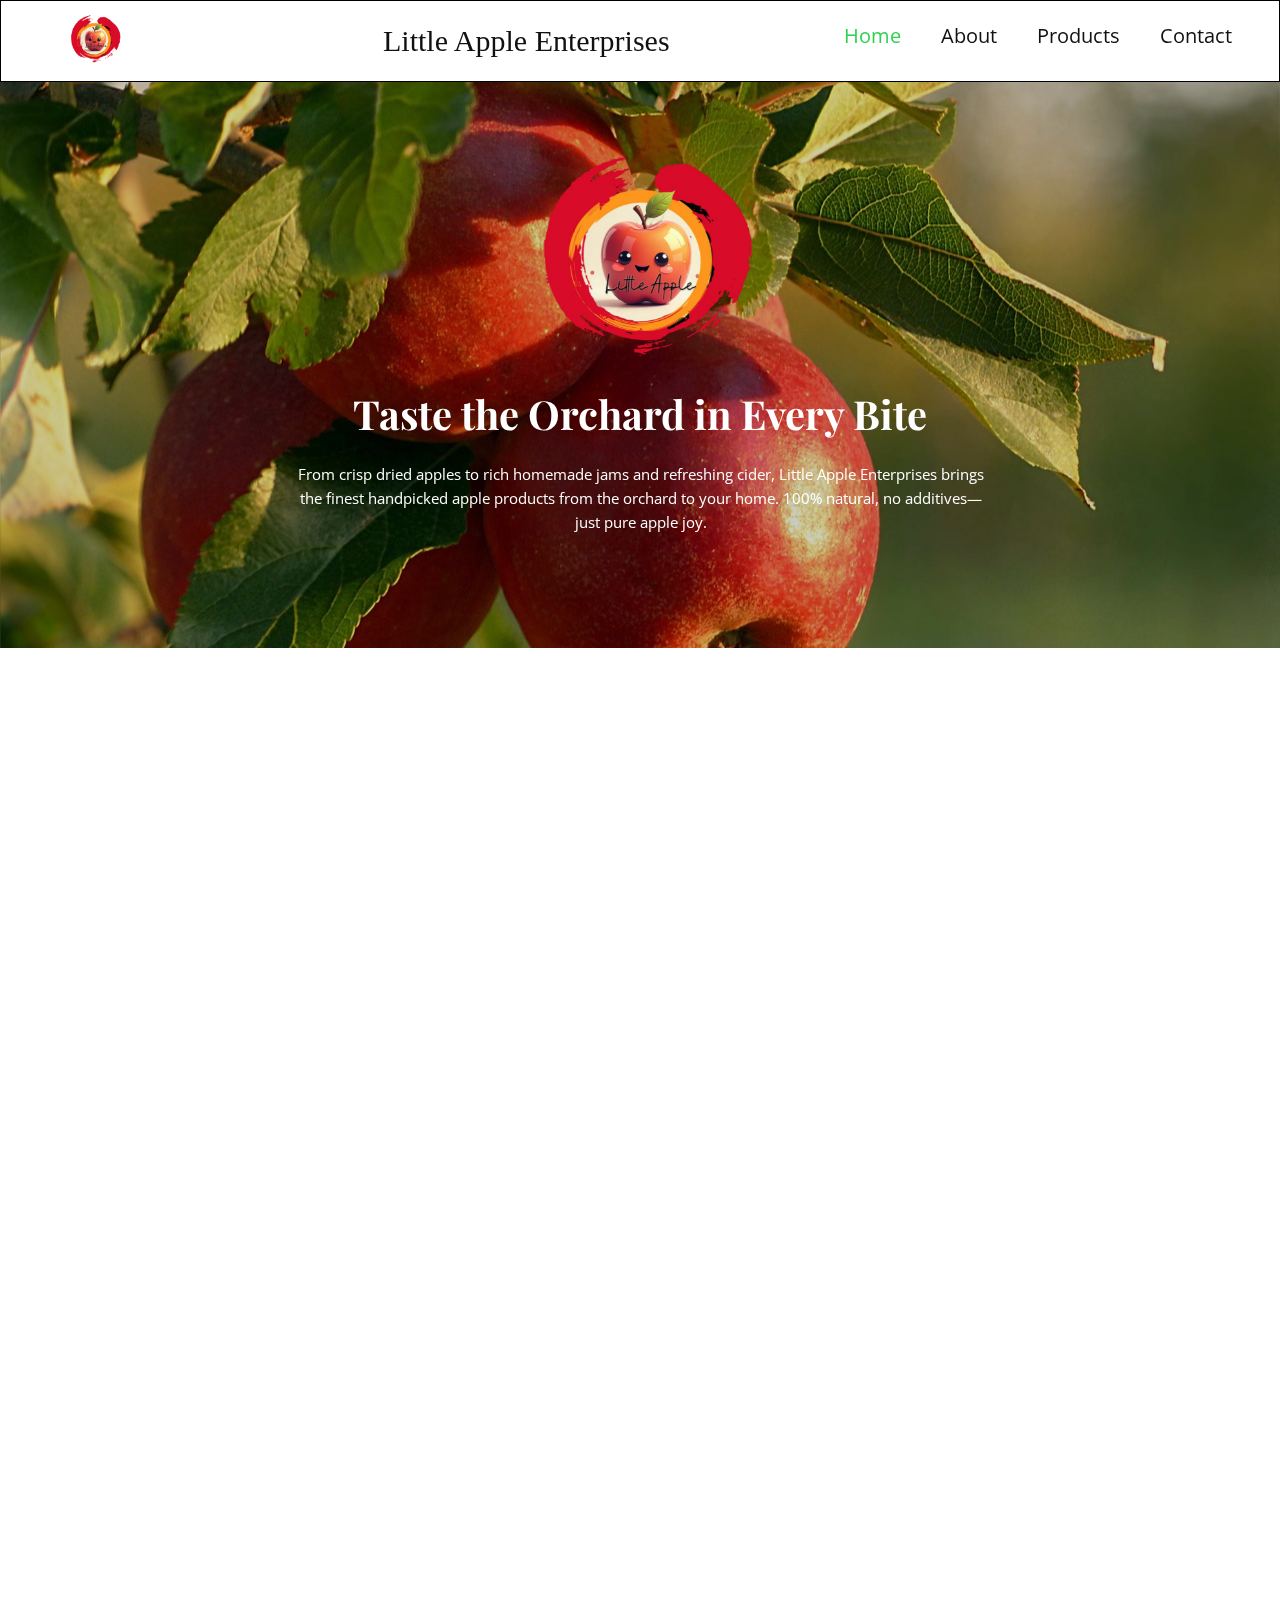
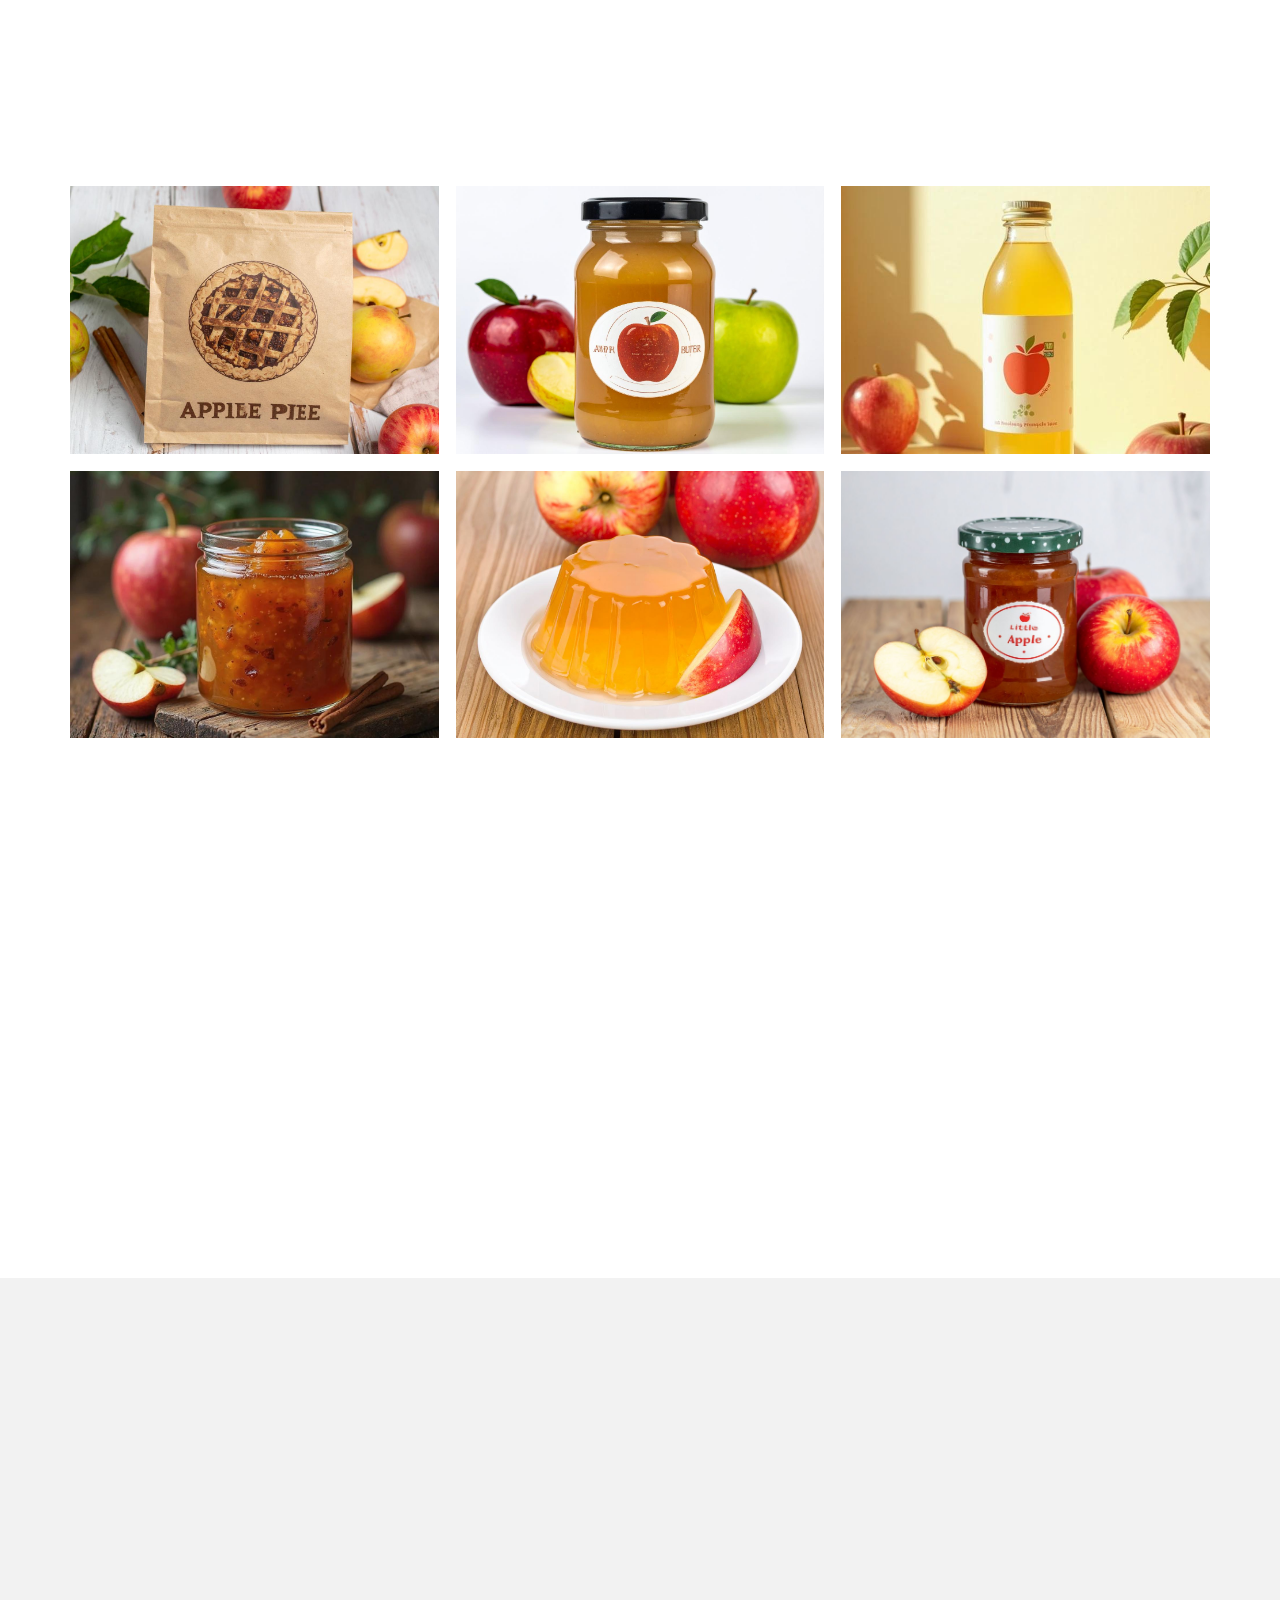
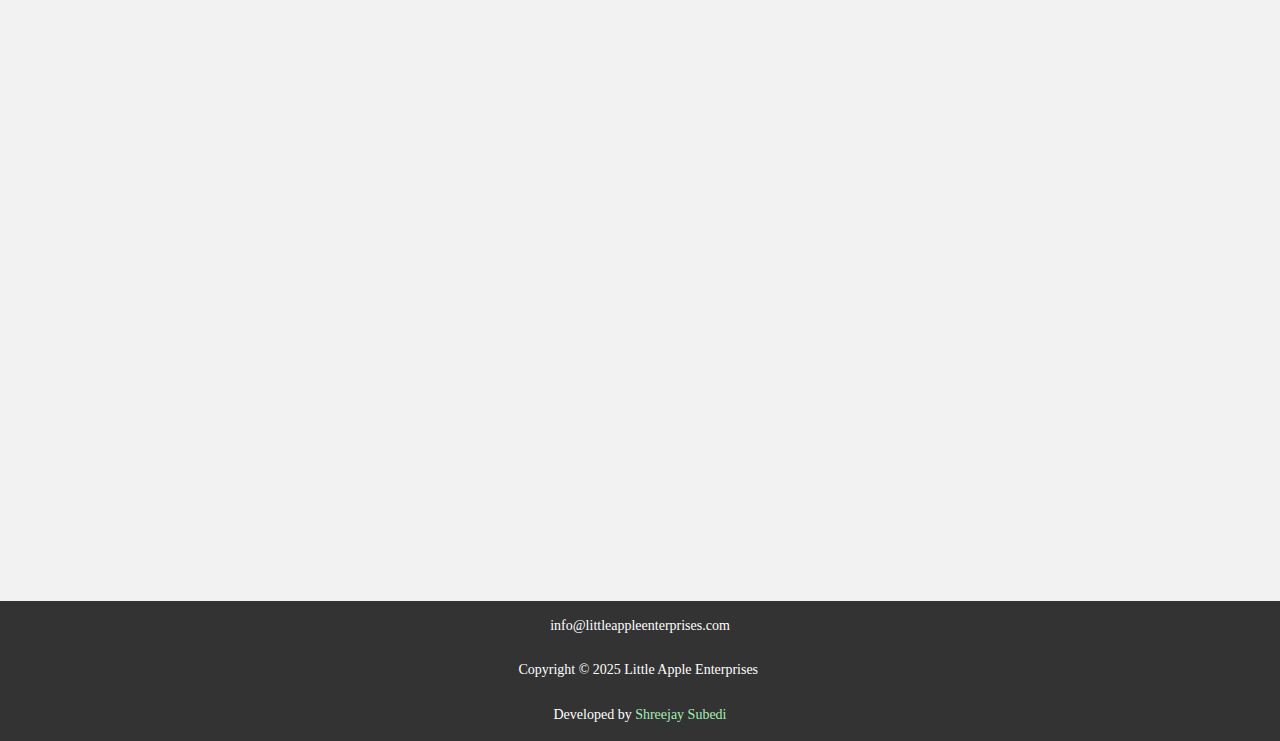
<file: index.html>
<!DOCTYPE html>
<html style="font-size: 16px;" lang="en"><head>
    <meta name="viewport" content="width=device-width, initial-scale=1.0">
    <meta charset="utf-8">
    <meta name="keywords" content="One Step to Making a Good Start, Delicious From The Chef, Health is the most precious, Reviews, Learn&nbsp;Cooking&nbsp;Online">
    <meta name="description" content="">
    <title>Home</title>
    <link rel="stylesheet" href="nicepage.css" media="screen">
<link rel="stylesheet" href="index.css" media="screen">
    <script class="u-script" type="text/javascript" src="jquery.js" defer=""></script>
    <script class="u-script" type="text/javascript" src="nicepage.js" defer=""></script>
    <meta name="generator" content="Nicepage 7.7.3, nicepage.com">
    
    
    
    
    
    
    
    
    <link id="u-theme-google-font" rel="stylesheet" href="https://fonts.googleapis.com/css?family=Roboto:100,100i,300,300i,400,400i,500,500i,700,700i,900,900i|Open+Sans:300,300i,400,400i,500,500i,600,600i,700,700i,800,800i">
    <link id="u-page-google-font" rel="stylesheet" href="https://fonts.googleapis.com/css?family=Playfair+Display:400,400i,500,500i,600,600i,700,700i,800,800i,900,900i">
    <script type="application/ld+json">{
		"@context": "http://schema.org",
		"@type": "Organization",
		"name": ""
}</script>
    <meta name="theme-color" content="#2ed24f">
    <meta property="og:title" content="Home">
    <meta property="og:type" content="website">
  <meta data-intl-tel-input-cdn-path="intlTelInput/"></head>
  <body data-home-page="Home.html" data-home-page-title="Home" data-path-to-root="./" data-include-products="false" class="u-body u-xl-mode" data-lang="en"><header class="u-border-1 u-border-black u-clearfix u-header u-sticky u-sticky-74e0 u-valign-middle-lg u-valign-middle-sm u-white u-header" id="header"><style class="u-sticky-style" data-style-id="74e0">.u-sticky-fixed.u-sticky-74e0:before, .u-body.u-sticky-fixed .u-sticky-74e0:before {
borders: top right bottom left !important; border-color: #404040 !important; border-width: 2px !important
}</style><div class="u-clearfix u-sheet u-valign-middle-lg u-valign-middle-sm u-sheet-1">
        <img class="u-enable-responsive u-image u-image-contain u-image-default u-image-1" src="images/kdjdnfjhf.png" alt="" data-image-width="1280" data-image-height="914" data-animation-name="customAnimationIn" data-animation-duration="2000" data-animation-delay="0">
        <nav class="u-menu u-menu-one-level u-offcanvas u-menu-1">
          <div class="menu-collapse" style="font-size: 1.25rem; letter-spacing: 0px;">
            <a class="u-button-style u-custom-left-right-menu-spacing u-custom-padding-bottom u-custom-top-bottom-menu-spacing u-hamburger-link u-nav-link u-text-active-palette-1-base u-text-hover-palette-2-base u-hamburger-link-1" href="#">
              <svg class="u-svg-link" viewBox="0 0 24 24"><use xlink:href="#menu-hamburger"></use></svg>
              <svg class="u-svg-content" version="1.1" id="menu-hamburger" viewBox="0 0 16 16" x="0px" y="0px" xmlns:xlink="http://www.w3.org/1999/xlink" xmlns="http://www.w3.org/2000/svg"><g><rect y="1" width="16" height="2"></rect><rect y="7" width="16" height="2"></rect><rect y="13" width="16" height="2"></rect>
</g></svg>
            </a>
          </div>
          <div class="u-custom-menu u-nav-container">
            <ul class="u-nav u-unstyled u-nav-1" data-animation-name="fadeIn" data-animation-duration="1000" data-animation-delay="0"><li class="u-nav-item"><a class="u-button-style u-nav-link u-text-active-palette-1-base u-text-hover-palette-2-base" href="./#sec-fa3b" data-page-id="280630064" style="padding: 10px 20px;">Home</a>
</li><li class="u-nav-item"><a class="u-button-style u-nav-link u-text-active-palette-1-base u-text-hover-palette-2-base" href="./#sec-8ee8" data-page-id="280630064" style="padding: 10px 20px;">About</a>
</li><li class="u-nav-item"><a class="u-button-style u-nav-link u-text-active-palette-1-base u-text-hover-palette-2-base" href="./#block-3" data-page-id="280630064" style="padding: 10px 20px;">Products</a>
</li><li class="u-nav-item"><a class="u-button-style u-nav-link u-text-active-palette-1-base u-text-hover-palette-2-base" href="./#block-2" data-page-id="280630064" style="padding: 10px 20px;">Contact</a>
</li></ul>
          </div>
          <div class="u-custom-menu u-nav-container-collapse">
            <div class="u-black u-container-style u-inner-container-layout u-opacity u-opacity-95 u-sidenav">
              <div class="u-inner-container-layout u-sidenav-overflow">
                <div class="u-menu-close"></div>
                <ul class="u-align-center u-nav u-popupmenu-items u-unstyled u-nav-2"><li class="u-nav-item"><a class="u-button-style u-nav-link" href="./#sec-fa3b" data-page-id="280630064">Home</a>
</li><li class="u-nav-item"><a class="u-button-style u-nav-link" href="./#sec-8ee8" data-page-id="280630064">About</a>
</li><li class="u-nav-item"><a class="u-button-style u-nav-link" href="./#block-3" data-page-id="280630064">Products</a>
</li><li class="u-nav-item"><a class="u-button-style u-nav-link" href="./#block-2" data-page-id="280630064">Contact</a>
</li></ul>
              </div>
            </div>
            <div class="u-black u-menu-overlay u-opacity u-opacity-70"></div>
          </div>
        </nav>
        <h1 class="u-align-center u-custom-font u-enable-responsive u-font-georgia u-text u-text-default-lg u-text-default-xl u-text-1" data-animation-name="customAnimationIn" data-animation-duration="2000" data-animation-delay="0">Little Apple Enterprises </h1>
      </div></header>
    <section class="skrollable u-align-center u-clearfix u-image u-lightbox u-shading u-section-1" id="sec-fa3b" data-image-width="1280" data-image-height="817">
      <div class="u-clearfix u-sheet u-valign-middle-lg u-valign-middle-sm u-sheet-1">
        <img src="images/kdjdnfjhf.png" alt="" class="u-expanded-width-xs u-image u-image-contain u-image-default u-image-1" data-image-width="1280" data-image-height="914" data-animation-name="customAnimationIn" data-animation-duration="1000" data-animation-delay="0">
        <h1 class="u-custom-font u-font-playfair-display u-text u-text-1" data-animation-name="customAnimationIn" data-animation-duration="1000" data-animation-delay="200"> Taste the Orchard in Every Bite </h1>
        <p class="u-text u-text-2" data-animation-name="customAnimationIn" data-animation-duration="1000" data-animation-delay="200"> From crisp dried apples to rich homemade jams and refreshing cider, Little Apple Enterprises brings the finest handpicked apple products from the orchard to your home. 100% natural, no additives—just pure apple joy.<br>
          <br>
        </p>
      </div>
    </section>
    <section class="u-clearfix u-section-2" id="sec-8ee8">
      <div class="u-clearfix u-sheet u-valign-bottom-lg u-valign-bottom-md u-valign-bottom-sm u-valign-bottom-xs u-sheet-1">
        <div class="custom-expanded data-layout-selected u-clearfix u-layout-wrap u-layout-wrap-1">
          <div class="u-layout">
            <div class="u-layout-col">
              <div class="u-size-30">
                <div class="u-layout-row">
                  <div class="u-container-style u-image u-layout-cell u-left-cell u-size-20 u-image-1" data-image-width="1024" data-image-height="768" data-animation-name="customAnimationIn" data-animation-duration="1000" data-animation-delay="0">
                    <div class="u-container-layout u-container-layout-1"></div>
                  </div>
                  <div class="u-container-style u-layout-cell u-size-20 u-layout-cell-2">
                    <div class="u-container-layout u-valign-middle-lg u-valign-middle-md u-valign-middle-sm u-valign-middle-xs u-container-layout-2">
                      <h6 class="u-align-center u-text u-text-default u-text-1" data-animation-name="customAnimationIn" data-animation-duration="1000" data-animation-delay="0"> ABOUT US<br>
                      </h6>
                      <h3 class="u-align-center u-custom-font u-font-playfair-display u-text u-text-default u-text-2" data-animation-name="customAnimationIn" data-animation-duration="1000" data-animation-delay="200"> Naturally good, from orchard to jar<br>
                      </h3>
                      <p class="u-align-center u-text u-text-default u-text-3" data-animation-name="customAnimationIn" data-animation-duration="1000" data-animation-delay="200"> We’re passionate about creating apple-based products that are as wholesome as they are delicious. Everything we make—cider, jam, butter, and more—is crafted with care using handpicked apples from local orchards.</p>
                    </div>
                  </div>
                  <div class="u-container-style u-image u-layout-cell u-right-cell u-size-20 u-image-2" data-image-width="1600" data-image-height="1244" data-animation-name="customAnimationIn" data-animation-duration="1000" data-animation-delay="0">
                    <div class="u-container-layout u-container-layout-3"></div>
                  </div>
                </div>
              </div>
              <div class="u-size-30">
                <div class="u-layout-row">
                  <div class="u-container-style u-layout-cell u-left-cell u-size-20 u-layout-cell-4">
                    <div class="u-container-layout u-valign-middle-lg u-valign-middle-md u-valign-middle-sm u-valign-middle-xs u-container-layout-4">
                      <h6 class="u-align-center u-text u-text-4" data-animation-name="customAnimationIn" data-animation-duration="1000" data-animation-delay="0"> COMMUNITY</h6>
                      <h3 class="u-align-center u-custom-font u-font-playfair-display u-text u-text-default u-text-5" data-animation-name="customAnimationIn" data-animation-duration="1000" data-animation-delay="200"> Bringing people together through real food<br>
                      </h3>
                      <p class="u-align-center u-text u-text-default u-text-6" data-animation-name="customAnimationIn" data-animation-duration="1000" data-animation-delay="200"> We believe food connects people. Our recipes, tips, and stories are shared across social media to inspire a healthy, joyful lifestyle centered around simple, honest ingredients.<br>
                      </p>
                    </div>
                  </div>
                  <div class="u-container-style u-image u-layout-cell u-size-20 u-image-3" data-image-width="1600" data-image-height="1244" data-animation-name="customAnimationIn" data-animation-duration="1000" data-animation-delay="0">
                    <div class="u-container-layout u-container-layout-5"></div>
                  </div>
                  <div class="u-container-style u-layout-cell u-right-cell u-size-20 u-layout-cell-6">
                    <div class="u-container-layout u-valign-middle-lg u-valign-middle-md u-valign-middle-sm u-valign-middle-xs u-container-layout-6">
                      <h6 class="u-align-center u-text u-text-default u-text-7" data-animation-name="customAnimationIn" data-animation-duration="1000" data-animation-delay="0"> OUR PHILOSOPHY<br>
                      </h6>
                      <h3 class="u-align-center u-custom-font u-font-playfair-display u-text u-text-default u-text-8" data-animation-name="customAnimationIn" data-animation-duration="1000" data-animation-delay="200"> Only the purest fruit, only the purest process</h3>
                      <p class="u-align-center u-text u-text-default u-text-9" data-animation-name="customAnimationIn" data-animation-duration="1000" data-animation-delay="200"> We don’t cut corners. Every jar and bottle starts with fresh, ripe apples and ends with a product free from additives, artificial flavors, or shortcuts. It’s the way food should be.<br>
                      </p>
                    </div>
                  </div>
                </div>
              </div>
            </div>
          </div>
        </div>
      </div>
    </section>
    <section class="u-align-center u-clearfix u-container-align-center u-section-3" id="block-3">
      <div class="u-clearfix u-sheet u-valign-middle u-sheet-1">
        <h2 class="u-align-center u-custom-font u-font-georgia u-text u-text-default u-text-1" data-animation-name="customAnimationIn" data-animation-duration="1000" data-animation-delay="0"> Our Products!</h2>
        <p class="u-align-center u-custom-font u-font-georgia u-text u-text-2" data-animation-name="customAnimationIn" data-animation-duration="1000" data-animation-delay="200"> Carefully crafted from Himalayan apples, our products bring the taste of Nepal's orchards to your home.&nbsp;&nbsp;</p>
        <div class="u-expanded-width u-gallery u-layout-grid u-lightbox u-show-text-on-hover u-gallery-1">
          <div class="u-gallery-inner u-gallery-inner-1">
            <div class="u-effect-fade u-gallery-item">
              <div class="u-back-slide" data-image-width="1280" data-image-height="996">
                <img class="u-back-image u-expanded" src="images/WhatsAppImage2025-05-02at14.05.14_018e4806.jpg">
              </div>
              <div class="u-over-slide u-shading u-over-slide-1"></div>
            </div>
            <div class="u-effect-fade u-gallery-item">
              <div class="u-back-slide" data-image-width="1280" data-image-height="996">
                <img class="u-back-image u-expanded" src="images/WhatsAppImage2025-05-02at12.07.42_64996e0d.jpg">
              </div>
              <div class="u-over-slide u-shading u-over-slide-2"></div>
            </div>
            <div class="u-effect-fade u-gallery-item">
              <div class="u-back-slide" data-image-width="688" data-image-height="1024">
                <img class="u-back-image u-expanded" src="images/IMG-20250430-WA0003.jpg">
              </div>
              <div class="u-over-slide u-shading u-over-slide-3"></div>
            </div>
            <div class="u-effect-fade u-gallery-item">
              <div class="u-back-slide" data-image-width="1024" data-image-height="768">
                <img class="u-back-image u-expanded" src="images/IMG-20250430-WA0027.jpg">
              </div>
              <div class="u-over-slide u-shading u-over-slide-4"></div>
            </div>
            <div class="u-effect-fade u-gallery-item">
              <div class="u-back-slide" data-image-width="1280" data-image-height="996">
                <img class="u-back-image u-expanded" src="images/WhatsAppImage2025-05-02at12.08.09_75d95b47.jpg">
              </div>
              <div class="u-over-slide u-shading u-over-slide-5"></div>
            </div>
            <div class="u-effect-fade u-gallery-item">
              <div class="u-back-slide" data-image-width="1600" data-image-height="1244">
                <img class="u-back-image u-expanded" src="images/IMG-20250430-WA0012.jpg">
              </div>
              <div class="u-over-slide u-shading u-over-slide-6"></div>
            </div>
          </div>
        </div>
      </div>
    </section>
    <section class="u-clearfix u-container-align-center u-section-4" id="block-2">
      <div class="u-clearfix u-sheet u-valign-middle-lg u-valign-middle-md u-valign-middle-sm u-valign-middle-xs u-sheet-1">
        <div class="data-layout-selected u-clearfix u-expanded-width u-gutter-0 u-layout-wrap u-layout-wrap-1">
          <div class="u-layout">
            <div class="u-layout-row">
              <div class="u-align-center u-container-align-center u-container-style u-layout-cell u-left-cell u-size-23 u-layout-cell-1">
                <div class="u-container-layout u-valign-middle u-container-layout-1">
                  <div alt="" class="u-image u-image-circle u-image-1" src="" data-image-width="1467" data-image-height="1600" data-animation-name="customAnimationIn" data-animation-duration="1000" data-animation-delay="0"></div>
                </div>
              </div>
              <div class="u-align-left u-container-align-left u-container-style u-layout-cell u-right-cell u-size-37 u-layout-cell-2">
                <div class="u-container-layout u-valign-middle-lg u-valign-middle-md u-valign-middle-sm u-valign-middle-xs u-container-layout-2">
                  <h2 class="u-align-left u-custom-font u-font-georgia u-text u-text-default u-text-1" data-animation-name="customAnimationIn" data-animation-duration="1000" data-animation-delay="0"> Message from Our Managing Director<br>
                  </h2>
                  <p class="u-align-left u-text u-text-2" data-animation-name="customAnimationIn" data-animation-duration="1000" data-animation-delay="200">"At the heart of everything we do is our commitment to creating lasting value for our clients and community. We’re excited about the journey ahead and grateful for your continued trust in us." </p>
                  <h2 class="u-align-left u-custom-font u-font-georgia u-text u-text-default u-text-3" data-animation-name="customAnimationIn" data-animation-duration="1000" data-animation-delay="200">&nbsp; —Ravi Hamal </h2>
                </div>
              </div>
            </div>
          </div>
        </div>
      </div>
    </section>
    <section class="u-clearfix u-grey-5 u-section-5" id="sec-9777">
      <div class="u-clearfix u-sheet u-sheet-1">
        <div class="data-layout-selected u-clearfix u-expanded-width u-gutter-0 u-layout-spacing-top u-layout-wrap u-layout-wrap-1">
          <div class="u-layout">
            <div class="u-layout-row">
              <div class="u-align-left u-container-align-left u-container-style u-layout-cell u-right-cell u-shape-rectangle u-size-30 u-layout-cell-1">
                <div class="u-container-layout u-valign-top-xs u-container-layout-1">
                  <h2 class="u-custom-font u-font-playfair-display u-text u-text-1" data-animation-name="customAnimationIn" data-animation-duration="1000" data-animation-delay="0"> Apples: Nature's Wellness Wonder</h2>
                  <p class="u-text u-text-2" data-animation-name="customAnimationIn" data-animation-duration="1000" data-animation-delay="200"> Apples are more than just delicious—they're packed with nutrients that boost your health every day. Rich in fiber, antioxidants, and vitamin C, apples support heart health, aid digestion, and help regulate blood sugar levels.<br>
                    <br>According to research from the Harvard School of Public Health, eating apples regularly is linked to a lower risk of chronic conditions such as diabetes and cardiovascular disease. Their natural sweetness also makes them a healthy alternative to processed snacks.
                  </p>
                </div>
              </div>
              <div class="u-align-left u-container-align-left u-container-style u-image u-layout-cell u-left-cell u-size-30 u-image-1" data-image-width="1280" data-image-height="960" data-animation-name="customAnimationIn" data-animation-duration="1000" data-animation-delay="200">
                <div class="u-container-layout" src=""></div>
              </div>
            </div>
          </div>
        </div>
      </div>
    </section>
    <section class="u-align-center u-clearfix u-container-align-center u-grey-5 u-section-6" id="sec-134a">
      <div class="u-clearfix u-sheet u-valign-middle-lg u-valign-middle-md u-valign-middle-sm u-valign-middle-xs u-sheet-1">
        <h3 class="u-custom-font u-font-georgia u-text u-text-1" data-animation-name="customAnimationIn" data-animation-duration="1000" data-animation-delay="0">"We bring the season’s best mix of organic produce and hand-crafted farm products conveniently to your door by growing and partnering with local farms and artisans in your area."</h3>
      </div>
    </section>
    
    
    
    <footer class="u-align-center u-clearfix u-container-align-center u-footer u-grey-80 u-footer" id="footer"><div class="u-clearfix u-sheet u-valign-bottom-lg u-valign-bottom-md u-valign-bottom-sm u-valign-bottom-xs u-valign-middle-xl u-sheet-1">
        <p class="u-custom-font u-font-georgia u-small-text u-text u-text-variant u-text-1">info@littleappleenterprises.com<br>
          <br>Copyright © 2025 Little Apple Enterprises&nbsp;<br>
		  <br>Developed by <a href="https://www.linkedin.com/in/shreejay-subedi-168735213/" target="_blank">Shreejay Subedi</a><br>
        </p>
      </div></footer>
</body></html>
</file>
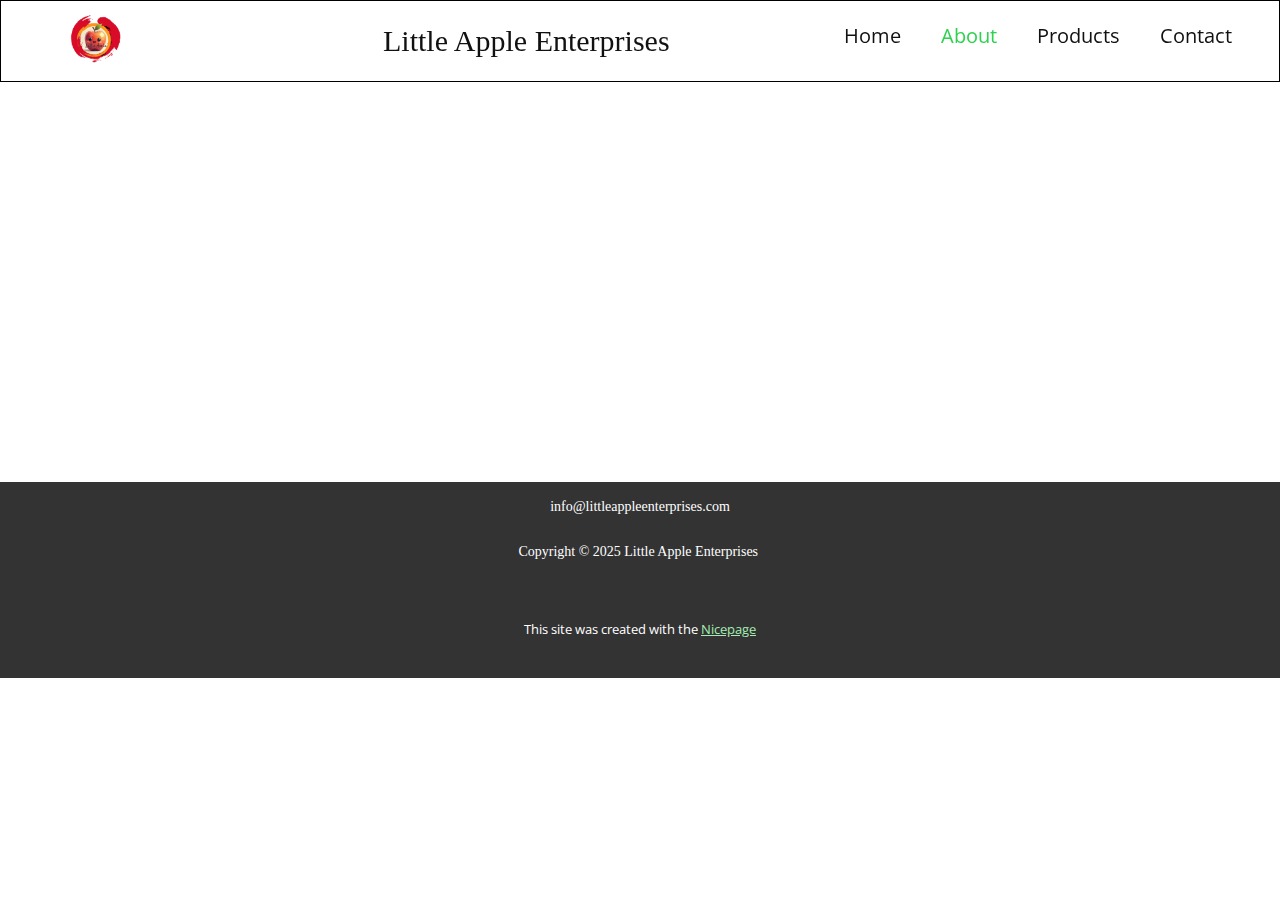
<file: About.html>
<!DOCTYPE html>
<html style="font-size: 16px;" lang="en"><head>
    <meta name="viewport" content="width=device-width, initial-scale=1.0">
    <meta charset="utf-8">
    <meta name="keywords" content="Little Apple Enterprises​">
    <meta name="description" content="">
    <title>About</title>
    <link rel="stylesheet" href="nicepage.css" media="screen">
<link rel="stylesheet" href="About.css" media="screen">
    <script class="u-script" type="text/javascript" src="jquery.js" defer=""></script>
    <script class="u-script" type="text/javascript" src="nicepage.js" defer=""></script>
    <meta name="generator" content="Nicepage 7.7.3, nicepage.com">
    
    
    
    <link id="u-theme-google-font" rel="stylesheet" href="https://fonts.googleapis.com/css?family=Roboto:100,100i,300,300i,400,400i,500,500i,700,700i,900,900i|Open+Sans:300,300i,400,400i,500,500i,600,600i,700,700i,800,800i">
    <script type="application/ld+json">{
		"@context": "http://schema.org",
		"@type": "Organization",
		"name": ""
}</script>
    <meta name="theme-color" content="#2ed24f">
    <meta property="og:title" content="About">
    <meta property="og:type" content="website">
  <meta data-intl-tel-input-cdn-path="intlTelInput/"></head>
  <body data-path-to-root="./" data-include-products="false" class="u-body u-xl-mode" data-lang="en"><header class="u-border-1 u-border-black u-clearfix u-header u-sticky u-sticky-74e0 u-valign-middle-lg u-valign-middle-sm u-white u-header" id="header"><style class="u-sticky-style" data-style-id="74e0">.u-sticky-fixed.u-sticky-74e0:before, .u-body.u-sticky-fixed .u-sticky-74e0:before {
borders: top right bottom left !important; border-color: #404040 !important; border-width: 2px !important
}</style><div class="u-clearfix u-sheet u-valign-middle-lg u-valign-middle-sm u-sheet-1">
        <img class="u-enable-responsive u-image u-image-contain u-image-default u-image-1" src="images/kdjdnfjhf.png" alt="" data-image-width="1280" data-image-height="914" data-animation-name="customAnimationIn" data-animation-duration="2000" data-animation-delay="0">
        <nav class="u-menu u-menu-one-level u-offcanvas u-menu-1">
          <div class="menu-collapse" style="font-size: 1.25rem; letter-spacing: 0px;">
            <a class="u-button-style u-custom-left-right-menu-spacing u-custom-padding-bottom u-custom-top-bottom-menu-spacing u-hamburger-link u-nav-link u-text-active-palette-1-base u-text-hover-palette-2-base u-hamburger-link-1" href="#">
              <svg class="u-svg-link" viewBox="0 0 24 24"><use xlink:href="#menu-hamburger"></use></svg>
              <svg class="u-svg-content" version="1.1" id="menu-hamburger" viewBox="0 0 16 16" x="0px" y="0px" xmlns:xlink="http://www.w3.org/1999/xlink" xmlns="http://www.w3.org/2000/svg"><g><rect y="1" width="16" height="2"></rect><rect y="7" width="16" height="2"></rect><rect y="13" width="16" height="2"></rect>
</g></svg>
            </a>
          </div>
          <div class="u-custom-menu u-nav-container">
            <ul class="u-nav u-unstyled u-nav-1" data-animation-name="fadeIn" data-animation-duration="1000" data-animation-delay="0"><li class="u-nav-item"><a class="u-button-style u-nav-link u-text-active-palette-1-base u-text-hover-palette-2-base" href="./#sec-fa3b" data-page-id="280630064" style="padding: 10px 20px;">Home</a>
</li><li class="u-nav-item"><a class="u-button-style u-nav-link u-text-active-palette-1-base u-text-hover-palette-2-base" href="./#sec-8ee8" data-page-id="280630064" style="padding: 10px 20px;">About</a>
</li><li class="u-nav-item"><a class="u-button-style u-nav-link u-text-active-palette-1-base u-text-hover-palette-2-base" href="./#block-3" data-page-id="280630064" style="padding: 10px 20px;">Products</a>
</li><li class="u-nav-item"><a class="u-button-style u-nav-link u-text-active-palette-1-base u-text-hover-palette-2-base" href="./#block-2" data-page-id="280630064" style="padding: 10px 20px;">Contact</a>
</li></ul>
          </div>
          <div class="u-custom-menu u-nav-container-collapse">
            <div class="u-black u-container-style u-inner-container-layout u-opacity u-opacity-95 u-sidenav">
              <div class="u-inner-container-layout u-sidenav-overflow">
                <div class="u-menu-close"></div>
                <ul class="u-align-center u-nav u-popupmenu-items u-unstyled u-nav-2"><li class="u-nav-item"><a class="u-button-style u-nav-link" href="./#sec-fa3b" data-page-id="280630064">Home</a>
</li><li class="u-nav-item"><a class="u-button-style u-nav-link" href="./#sec-8ee8" data-page-id="280630064">About</a>
</li><li class="u-nav-item"><a class="u-button-style u-nav-link" href="./#block-3" data-page-id="280630064">Products</a>
</li><li class="u-nav-item"><a class="u-button-style u-nav-link" href="./#block-2" data-page-id="280630064">Contact</a>
</li></ul>
              </div>
            </div>
            <div class="u-black u-menu-overlay u-opacity u-opacity-70"></div>
          </div>
        </nav>
        <h1 class="u-align-center u-custom-font u-enable-responsive u-font-georgia u-text u-text-default-lg u-text-default-xl u-text-1" data-animation-name="customAnimationIn" data-animation-duration="2000" data-animation-delay="0">Little Apple Enterprises </h1>
      </div></header>
    <section class="u-clearfix u-section-1" id="block-1">
      <div class="u-clearfix u-sheet u-sheet-1"></div>
    </section>
    
    
    
    <footer class="u-align-center u-clearfix u-container-align-center u-footer u-grey-80 u-footer" id="footer"><div class="u-clearfix u-sheet u-valign-bottom-lg u-valign-bottom-md u-valign-bottom-sm u-valign-bottom-xs u-valign-middle-xl u-sheet-1">
        <p class="u-custom-font u-font-georgia u-small-text u-text u-text-variant u-text-1">info@littleappleenterprises.com<br>
          <br>Copyright © 2025 Little Apple Enterprises&nbsp;<br>
        </p>
      </div></footer>
    <section class="u-backlink u-clearfix u-grey-80">
      <p class="u-text"><span>This site was created with the </span>
        <a class="u-link" href="https://nicepage.com/" target="_blank" rel="nofollow"><span>Nicepage</span>
        </a>
      </p>
    </section>
  
</body></html>
</file>
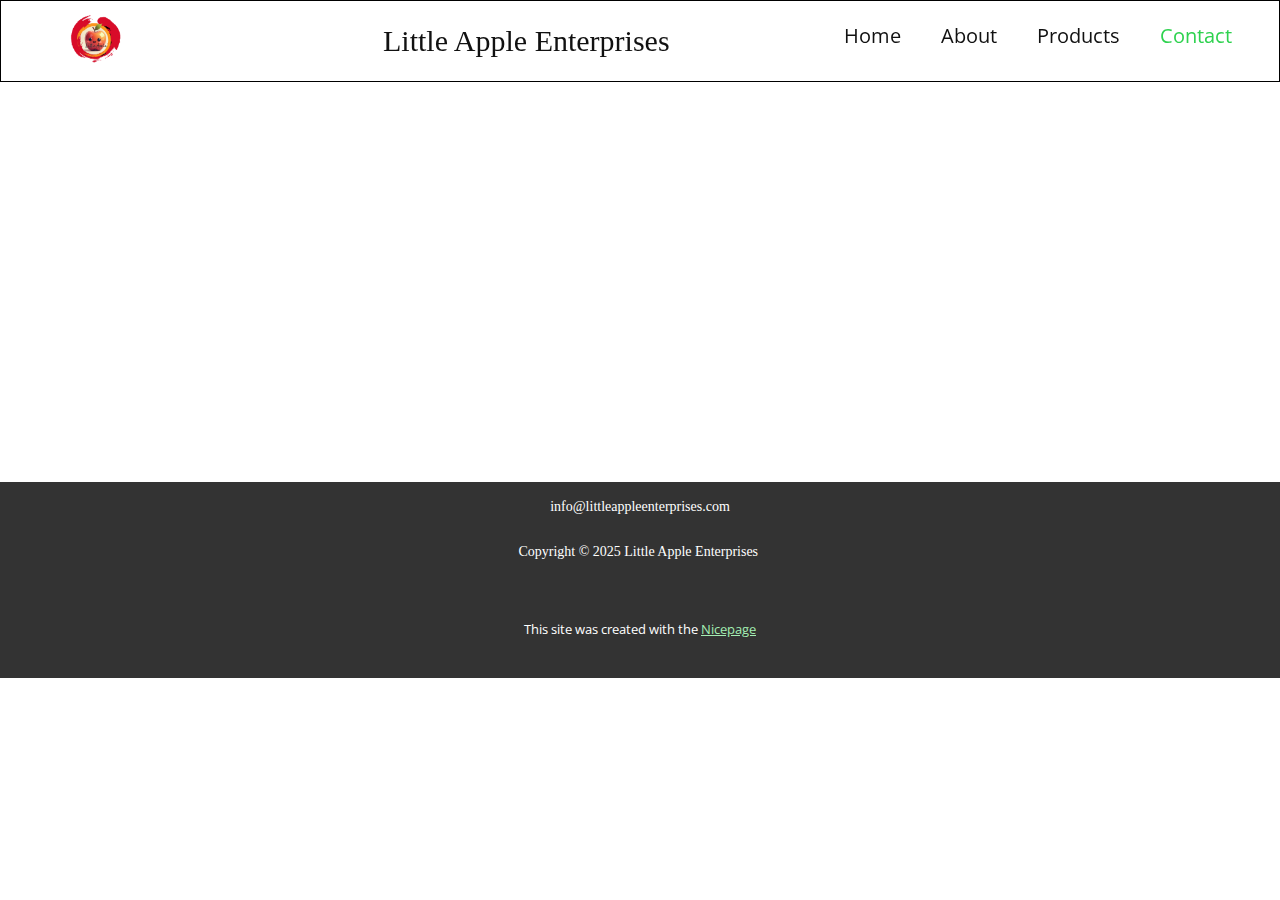
<file: Contact.html>
<!DOCTYPE html>
<html style="font-size: 16px;" lang="en"><head>
    <meta name="viewport" content="width=device-width, initial-scale=1.0">
    <meta charset="utf-8">
    <meta name="keywords" content="Little Apple Enterprises​">
    <meta name="description" content="">
    <title>Contact</title>
    <link rel="stylesheet" href="nicepage.css" media="screen">
<link rel="stylesheet" href="Contact.css" media="screen">
    <script class="u-script" type="text/javascript" src="jquery.js" defer=""></script>
    <script class="u-script" type="text/javascript" src="nicepage.js" defer=""></script>
    <meta name="generator" content="Nicepage 7.7.3, nicepage.com">
    
    
    
    <link id="u-theme-google-font" rel="stylesheet" href="https://fonts.googleapis.com/css?family=Roboto:100,100i,300,300i,400,400i,500,500i,700,700i,900,900i|Open+Sans:300,300i,400,400i,500,500i,600,600i,700,700i,800,800i">
    <script type="application/ld+json">{
		"@context": "http://schema.org",
		"@type": "Organization",
		"name": ""
}</script>
    <meta name="theme-color" content="#2ed24f">
    <meta property="og:title" content="Contact">
    <meta property="og:type" content="website">
  <meta data-intl-tel-input-cdn-path="intlTelInput/"></head>
  <body data-path-to-root="./" data-include-products="false" class="u-body u-xl-mode" data-lang="en"><header class="u-border-1 u-border-black u-clearfix u-header u-sticky u-sticky-74e0 u-valign-middle-lg u-valign-middle-sm u-white u-header" id="header"><style class="u-sticky-style" data-style-id="74e0">.u-sticky-fixed.u-sticky-74e0:before, .u-body.u-sticky-fixed .u-sticky-74e0:before {
borders: top right bottom left !important; border-color: #404040 !important; border-width: 2px !important
}</style><div class="u-clearfix u-sheet u-valign-middle-lg u-valign-middle-sm u-sheet-1">
        <img class="u-enable-responsive u-image u-image-contain u-image-default u-image-1" src="images/kdjdnfjhf.png" alt="" data-image-width="1280" data-image-height="914" data-animation-name="customAnimationIn" data-animation-duration="2000" data-animation-delay="0">
        <nav class="u-menu u-menu-one-level u-offcanvas u-menu-1">
          <div class="menu-collapse" style="font-size: 1.25rem; letter-spacing: 0px;">
            <a class="u-button-style u-custom-left-right-menu-spacing u-custom-padding-bottom u-custom-top-bottom-menu-spacing u-hamburger-link u-nav-link u-text-active-palette-1-base u-text-hover-palette-2-base u-hamburger-link-1" href="#">
              <svg class="u-svg-link" viewBox="0 0 24 24"><use xlink:href="#menu-hamburger"></use></svg>
              <svg class="u-svg-content" version="1.1" id="menu-hamburger" viewBox="0 0 16 16" x="0px" y="0px" xmlns:xlink="http://www.w3.org/1999/xlink" xmlns="http://www.w3.org/2000/svg"><g><rect y="1" width="16" height="2"></rect><rect y="7" width="16" height="2"></rect><rect y="13" width="16" height="2"></rect>
</g></svg>
            </a>
          </div>
          <div class="u-custom-menu u-nav-container">
            <ul class="u-nav u-unstyled u-nav-1" data-animation-name="fadeIn" data-animation-duration="1000" data-animation-delay="0"><li class="u-nav-item"><a class="u-button-style u-nav-link u-text-active-palette-1-base u-text-hover-palette-2-base" href="./#sec-fa3b" data-page-id="280630064" style="padding: 10px 20px;">Home</a>
</li><li class="u-nav-item"><a class="u-button-style u-nav-link u-text-active-palette-1-base u-text-hover-palette-2-base" href="./#sec-8ee8" data-page-id="280630064" style="padding: 10px 20px;">About</a>
</li><li class="u-nav-item"><a class="u-button-style u-nav-link u-text-active-palette-1-base u-text-hover-palette-2-base" href="./#block-3" data-page-id="280630064" style="padding: 10px 20px;">Products</a>
</li><li class="u-nav-item"><a class="u-button-style u-nav-link u-text-active-palette-1-base u-text-hover-palette-2-base" href="./#block-2" data-page-id="280630064" style="padding: 10px 20px;">Contact</a>
</li></ul>
          </div>
          <div class="u-custom-menu u-nav-container-collapse">
            <div class="u-black u-container-style u-inner-container-layout u-opacity u-opacity-95 u-sidenav">
              <div class="u-inner-container-layout u-sidenav-overflow">
                <div class="u-menu-close"></div>
                <ul class="u-align-center u-nav u-popupmenu-items u-unstyled u-nav-2"><li class="u-nav-item"><a class="u-button-style u-nav-link" href="./#sec-fa3b" data-page-id="280630064">Home</a>
</li><li class="u-nav-item"><a class="u-button-style u-nav-link" href="./#sec-8ee8" data-page-id="280630064">About</a>
</li><li class="u-nav-item"><a class="u-button-style u-nav-link" href="./#block-3" data-page-id="280630064">Products</a>
</li><li class="u-nav-item"><a class="u-button-style u-nav-link" href="./#block-2" data-page-id="280630064">Contact</a>
</li></ul>
              </div>
            </div>
            <div class="u-black u-menu-overlay u-opacity u-opacity-70"></div>
          </div>
        </nav>
        <h1 class="u-align-center u-custom-font u-enable-responsive u-font-georgia u-text u-text-default-lg u-text-default-xl u-text-1" data-animation-name="customAnimationIn" data-animation-duration="2000" data-animation-delay="0">Little Apple Enterprises </h1>
      </div></header>
    <section class="u-clearfix u-section-1" id="block-1">
      <div class="u-clearfix u-sheet u-sheet-1"></div>
    </section>
    
    
    
    <footer class="u-align-center u-clearfix u-container-align-center u-footer u-grey-80 u-footer" id="footer"><div class="u-clearfix u-sheet u-valign-bottom-lg u-valign-bottom-md u-valign-bottom-sm u-valign-bottom-xs u-valign-middle-xl u-sheet-1">
        <p class="u-custom-font u-font-georgia u-small-text u-text u-text-variant u-text-1">info@littleappleenterprises.com<br>
          <br>Copyright © 2025 Little Apple Enterprises&nbsp;<br>
        </p>
      </div></footer>
    <section class="u-backlink u-clearfix u-grey-80">
      <p class="u-text"><span>This site was created with the </span>
        <a class="u-link" href="https://nicepage.com/" target="_blank" rel="nofollow"><span>Nicepage</span>
        </a>
      </p>
    </section>
  
</body></html>
</file>
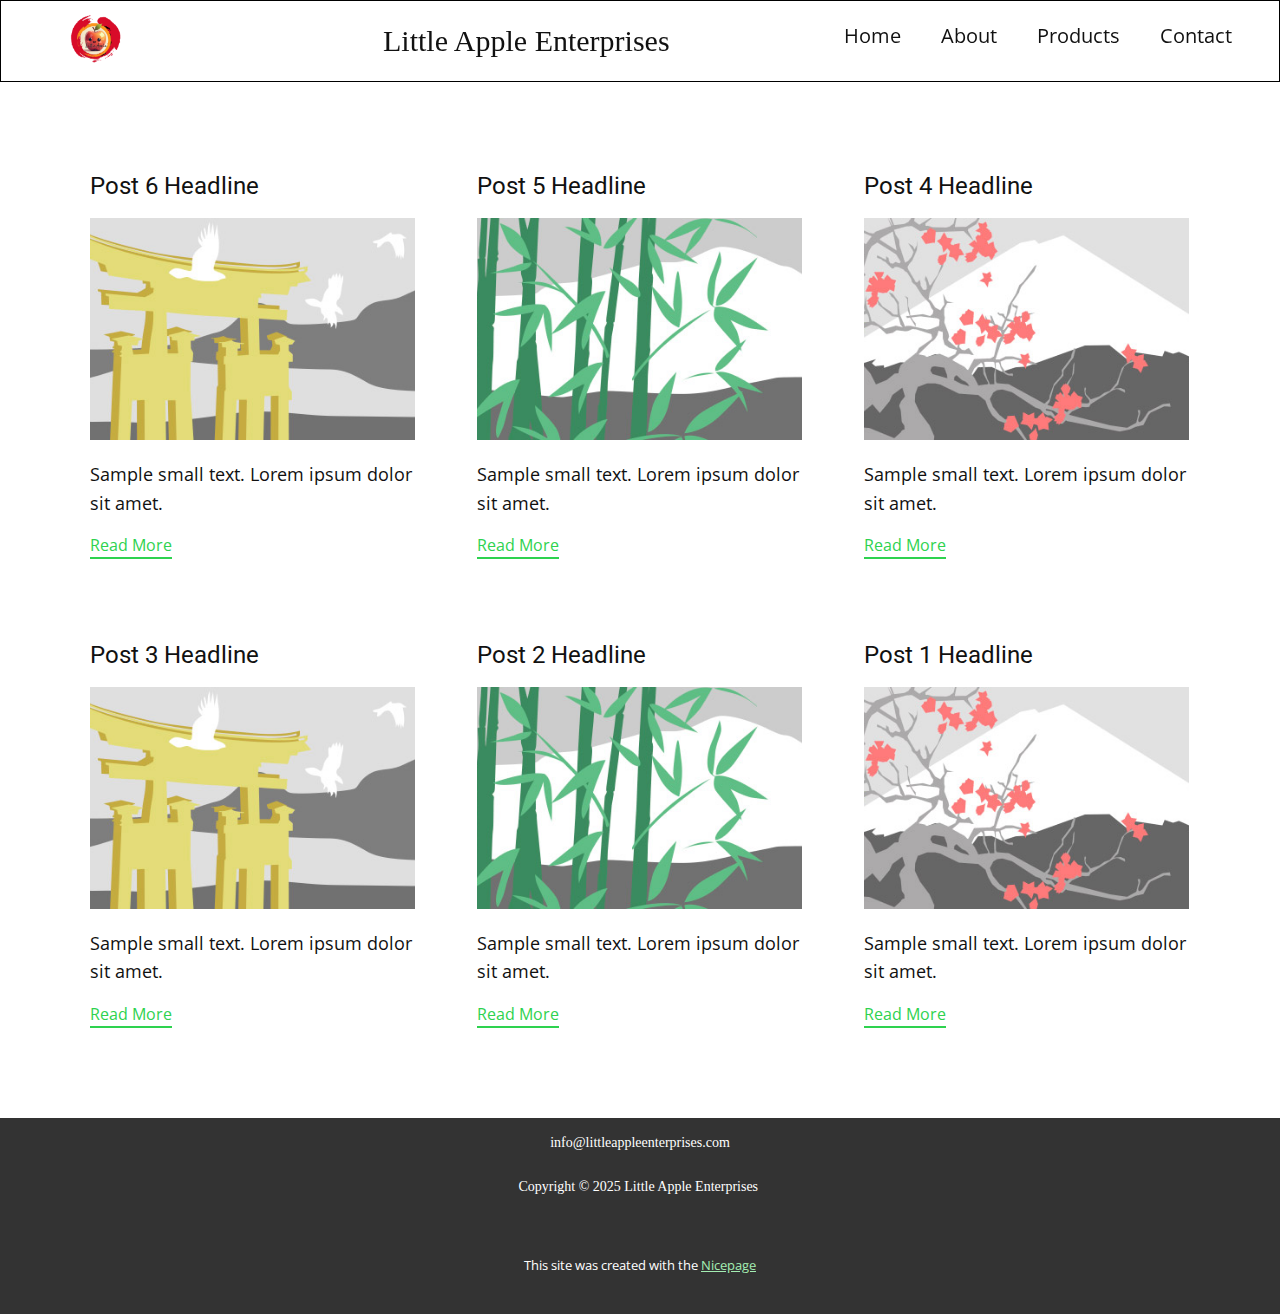
<file: blog/blog.html>
<!DOCTYPE html>
<html style="font-size: 16px;" lang="en"><head>
    <meta name="viewport" content="width=device-width, initial-scale=1.0">
    <meta charset="utf-8">
    <meta name="keywords" content="Little Apple Enterprises​">
    <meta name="description" content="">
    <title>Blog</title>
    <link rel="stylesheet" href="../nicepage.css" media="screen">
<link rel="stylesheet" href="../Blog-Template.css" media="screen">
    <script class="u-script" type="text/javascript" src="../jquery.js" defer=""></script>
    <script class="u-script" type="text/javascript" src="../nicepage.js" defer=""></script>
    <meta name="generator" content="Nicepage 7.7.3, nicepage.com">
    
    
    
    <link id="u-theme-google-font" rel="stylesheet" href="https://fonts.googleapis.com/css?family=Roboto:100,100i,300,300i,400,400i,500,500i,700,700i,900,900i|Open+Sans:300,300i,400,400i,500,500i,600,600i,700,700i,800,800i">
    <script type="application/ld+json">{
		"@context": "http://schema.org",
		"@type": "Organization",
		"name": ""
}</script>
    <meta name="theme-color" content="#2ed24f">
  <meta data-intl-tel-input-cdn-path="intlTelInput/"></head>
  <body data-path-to-root="../" data-include-products="false" class="u-body u-xl-mode" data-lang="en"><header class="u-border-1 u-border-black u-clearfix u-header u-sticky u-sticky-74e0 u-valign-middle-lg u-valign-middle-sm u-white u-header" id="header"><style class="u-sticky-style" data-style-id="74e0">.u-sticky-fixed.u-sticky-74e0:before, .u-body.u-sticky-fixed .u-sticky-74e0:before {
borders: top right bottom left !important; border-color: #404040 !important; border-width: 2px !important
}</style><div class="u-clearfix u-sheet u-valign-middle-lg u-valign-middle-sm u-sheet-1">
        <img class="u-enable-responsive u-image u-image-contain u-image-default u-image-1" src="../images/kdjdnfjhf.png" alt="" data-image-width="1280" data-image-height="914" data-animation-name="customAnimationIn" data-animation-duration="2000" data-animation-delay="0">
        <nav class="u-menu u-menu-one-level u-offcanvas u-menu-1">
          <div class="menu-collapse" style="font-size: 1.25rem; letter-spacing: 0px;">
            <a class="u-button-style u-custom-left-right-menu-spacing u-custom-padding-bottom u-custom-top-bottom-menu-spacing u-hamburger-link u-nav-link u-text-active-palette-1-base u-text-hover-palette-2-base u-hamburger-link-1" href="#">
              <svg class="u-svg-link" viewBox="0 0 24 24"><use xlink:href="#menu-hamburger"></use></svg>
              <svg class="u-svg-content" version="1.1" id="menu-hamburger" viewBox="0 0 16 16" x="0px" y="0px" xmlns:xlink="http://www.w3.org/1999/xlink" xmlns="http://www.w3.org/2000/svg"><g><rect y="1" width="16" height="2"></rect><rect y="7" width="16" height="2"></rect><rect y="13" width="16" height="2"></rect>
</g></svg>
            </a>
          </div>
          <div class="u-custom-menu u-nav-container">
            <ul class="u-nav u-unstyled u-nav-1" data-animation-name="fadeIn" data-animation-duration="1000" data-animation-delay="0"><li class="u-nav-item"><a class="u-button-style u-nav-link u-text-active-palette-1-base u-text-hover-palette-2-base" href="../#sec-fa3b" data-page-id="280630064" style="padding: 10px 20px;">Home</a>
</li><li class="u-nav-item"><a class="u-button-style u-nav-link u-text-active-palette-1-base u-text-hover-palette-2-base" href="../#sec-8ee8" data-page-id="280630064" style="padding: 10px 20px;">About</a>
</li><li class="u-nav-item"><a class="u-button-style u-nav-link u-text-active-palette-1-base u-text-hover-palette-2-base" href="../#block-3" data-page-id="280630064" style="padding: 10px 20px;">Products</a>
</li><li class="u-nav-item"><a class="u-button-style u-nav-link u-text-active-palette-1-base u-text-hover-palette-2-base" href="../#block-2" data-page-id="280630064" style="padding: 10px 20px;">Contact</a>
</li></ul>
          </div>
          <div class="u-custom-menu u-nav-container-collapse">
            <div class="u-black u-container-style u-inner-container-layout u-opacity u-opacity-95 u-sidenav">
              <div class="u-inner-container-layout u-sidenav-overflow">
                <div class="u-menu-close"></div>
                <ul class="u-align-center u-nav u-popupmenu-items u-unstyled u-nav-2"><li class="u-nav-item"><a class="u-button-style u-nav-link" href="../#sec-fa3b" data-page-id="280630064">Home</a>
</li><li class="u-nav-item"><a class="u-button-style u-nav-link" href="../#sec-8ee8" data-page-id="280630064">About</a>
</li><li class="u-nav-item"><a class="u-button-style u-nav-link" href="../#block-3" data-page-id="280630064">Products</a>
</li><li class="u-nav-item"><a class="u-button-style u-nav-link" href="../#block-2" data-page-id="280630064">Contact</a>
</li></ul>
              </div>
            </div>
            <div class="u-black u-menu-overlay u-opacity u-opacity-70"></div>
          </div>
        </nav>
        <h1 class="u-align-center u-custom-font u-enable-responsive u-font-georgia u-text u-text-default-lg u-text-default-xl u-text-1" data-animation-name="customAnimationIn" data-animation-duration="2000" data-animation-delay="0">Little Apple Enterprises </h1>
      </div></header>
    <section class="u-clearfix u-section-1" id="block-1">
      <div class="u-clearfix u-sheet u-valign-middle u-sheet-1"><!--blog--><!--blog_options_json--><!--{"type":"Recent","source":"","tags":"","count":""}--><!--/blog_options_json-->
        <div class="u-blog u-expanded-width u-repeater u-repeater-1" data-blog-id="blog-1"><!--blog_post-->
          <div class="u-blog-post u-container-style u-repeater-item u-white u-repeater-item-1">
            <div class="u-container-layout u-similar-container u-valign-top u-container-layout-1"><!--blog_post_header-->
              <h4 class="u-blog-control u-text u-text-1">
                <a class="u-post-header-link" href="../blog/post-5.html">Post 6 Headline</a>
              </h4><!--/blog_post_header--><!--blog_post_image-->
              <a class="u-post-header-link" href="../blog/post-5.html"><img alt="" class="u-blog-control u-expanded-width u-image u-image-default u-image-1" src="../images/8ad73f3c.jpeg"></a><!--/blog_post_image--><!--blog_post_content-->
              <div class="u-blog-control u-post-content u-text u-text-2 fr-view">Sample small text. Lorem ipsum dolor sit amet.</div><!--/blog_post_content--><!--blog_post_readmore-->
              <a href="../blog/post-5.html" class="u-blog-control u-border-2 u-border-palette-1-base u-btn u-btn-rectangle u-button-style u-none u-btn-1"><!--blog_post_readmore_content--><!--options_json--><!--{"content":"","defaultValue":"Read More"}--><!--/options_json-->Read More<!--/blog_post_readmore_content--></a><!--/blog_post_readmore-->
            </div>
          </div><div class="u-blog-post u-container-style u-repeater-item u-video-cover u-white">
            <div class="u-container-layout u-similar-container u-valign-top u-container-layout-2"><!--blog_post_header-->
              <h4 class="u-blog-control u-text u-text-3">
                <a class="u-post-header-link" href="../blog/post-4.html">Post 5 Headline</a>
              </h4><!--/blog_post_header--><!--blog_post_image-->
              <a class="u-post-header-link" href="../blog/post-4.html"><img alt="" class="u-blog-control u-expanded-width u-image u-image-default u-image-2" src="../images/68f64b9d.jpeg"></a><!--/blog_post_image--><!--blog_post_content-->
              <div class="u-blog-control u-post-content u-text u-text-4 fr-view">Sample small text. Lorem ipsum dolor sit amet.</div><!--/blog_post_content--><!--blog_post_readmore-->
              <a href="../blog/post-4.html" class="u-blog-control u-border-2 u-border-palette-1-base u-btn u-btn-rectangle u-button-style u-none u-btn-2"><!--blog_post_readmore_content--><!--options_json--><!--{"content":"","defaultValue":"Read More"}--><!--/options_json-->Read More<!--/blog_post_readmore_content--></a><!--/blog_post_readmore-->
            </div>
          </div><div class="u-blog-post u-container-style u-repeater-item u-video-cover u-white">
            <div class="u-container-layout u-similar-container u-valign-top u-container-layout-3"><!--blog_post_header-->
              <h4 class="u-blog-control u-text u-text-5">
                <a class="u-post-header-link" href="../blog/post-3.html">Post 4 Headline</a>
              </h4><!--/blog_post_header--><!--blog_post_image-->
              <a class="u-post-header-link" href="../blog/post-3.html"><img alt="" class="u-blog-control u-expanded-width u-image u-image-default u-image-3" src="../images/0fd3416c.jpeg"></a><!--/blog_post_image--><!--blog_post_content-->
              <div class="u-blog-control u-post-content u-text u-text-6 fr-view">Sample small text. Lorem ipsum dolor sit amet.</div><!--/blog_post_content--><!--blog_post_readmore-->
              <a href="../blog/post-3.html" class="u-blog-control u-border-2 u-border-palette-1-base u-btn u-btn-rectangle u-button-style u-none u-btn-3"><!--blog_post_readmore_content--><!--options_json--><!--{"content":"","defaultValue":"Read More"}--><!--/options_json-->Read More<!--/blog_post_readmore_content--></a><!--/blog_post_readmore-->
            </div>
          </div><div class="u-blog-post u-container-style u-repeater-item u-white u-repeater-item-1">
            <div class="u-container-layout u-similar-container u-valign-top u-container-layout-1"><!--blog_post_header-->
              <h4 class="u-blog-control u-text u-text-1">
                <a class="u-post-header-link" href="../blog/post-2.html">Post 3 Headline</a>
              </h4><!--/blog_post_header--><!--blog_post_image-->
              <a class="u-post-header-link" href="../blog/post-2.html"><img alt="" class="u-blog-control u-expanded-width u-image u-image-default u-image-1" src="../images/8ad73f3c.jpeg"></a><!--/blog_post_image--><!--blog_post_content-->
              <div class="u-blog-control u-post-content u-text u-text-2 fr-view">Sample small text. Lorem ipsum dolor sit amet.</div><!--/blog_post_content--><!--blog_post_readmore-->
              <a href="../blog/post-2.html" class="u-blog-control u-border-2 u-border-palette-1-base u-btn u-btn-rectangle u-button-style u-none u-btn-1"><!--blog_post_readmore_content--><!--options_json--><!--{"content":"","defaultValue":"Read More"}--><!--/options_json-->Read More<!--/blog_post_readmore_content--></a><!--/blog_post_readmore-->
            </div>
          </div><div class="u-blog-post u-container-style u-repeater-item u-video-cover u-white">
            <div class="u-container-layout u-similar-container u-valign-top u-container-layout-2"><!--blog_post_header-->
              <h4 class="u-blog-control u-text u-text-3">
                <a class="u-post-header-link" href="../blog/post-1.html">Post 2 Headline</a>
              </h4><!--/blog_post_header--><!--blog_post_image-->
              <a class="u-post-header-link" href="../blog/post-1.html"><img alt="" class="u-blog-control u-expanded-width u-image u-image-default u-image-2" src="../images/68f64b9d.jpeg"></a><!--/blog_post_image--><!--blog_post_content-->
              <div class="u-blog-control u-post-content u-text u-text-4 fr-view">Sample small text. Lorem ipsum dolor sit amet.</div><!--/blog_post_content--><!--blog_post_readmore-->
              <a href="../blog/post-1.html" class="u-blog-control u-border-2 u-border-palette-1-base u-btn u-btn-rectangle u-button-style u-none u-btn-2"><!--blog_post_readmore_content--><!--options_json--><!--{"content":"","defaultValue":"Read More"}--><!--/options_json-->Read More<!--/blog_post_readmore_content--></a><!--/blog_post_readmore-->
            </div>
          </div><div class="u-blog-post u-container-style u-repeater-item u-video-cover u-white">
            <div class="u-container-layout u-similar-container u-valign-top u-container-layout-3"><!--blog_post_header-->
              <h4 class="u-blog-control u-text u-text-5">
                <a class="u-post-header-link" href="../blog/post.html">Post 1 Headline</a>
              </h4><!--/blog_post_header--><!--blog_post_image-->
              <a class="u-post-header-link" href="../blog/post.html"><img alt="" class="u-blog-control u-expanded-width u-image u-image-default u-image-3" src="../images/0fd3416c.jpeg"></a><!--/blog_post_image--><!--blog_post_content-->
              <div class="u-blog-control u-post-content u-text u-text-6 fr-view">Sample small text. Lorem ipsum dolor sit amet.</div><!--/blog_post_content--><!--blog_post_readmore-->
              <a href="../blog/post.html" class="u-blog-control u-border-2 u-border-palette-1-base u-btn u-btn-rectangle u-button-style u-none u-btn-3"><!--blog_post_readmore_content--><!--options_json--><!--{"content":"","defaultValue":"Read More"}--><!--/options_json-->Read More<!--/blog_post_readmore_content--></a><!--/blog_post_readmore-->
            </div>
          </div><!--/blog_post--><!--blog_post-->
          <!--/blog_post--><!--blog_post-->
          <!--/blog_post-->
        </div><!--/blog-->
      </div>
    </section>
    
    
    
    <footer class="u-align-center u-clearfix u-container-align-center u-footer u-grey-80 u-footer" id="footer"><div class="u-clearfix u-sheet u-valign-bottom-lg u-valign-bottom-md u-valign-bottom-sm u-valign-bottom-xs u-valign-middle-xl u-sheet-1">
        <p class="u-custom-font u-font-georgia u-small-text u-text u-text-variant u-text-1">info@littleappleenterprises.com<br>
          <br>Copyright © 2025 Little Apple Enterprises&nbsp;<br>
        </p>
      </div></footer>
    <section class="u-backlink u-clearfix u-grey-80">
      <p class="u-text"><span>This site was created with the </span>
        <a class="u-link" href="https://nicepage.com/" target="_blank" rel="nofollow"><span>Nicepage</span>
        </a>
      </p>
    </section>
  
</body></html>
</file>
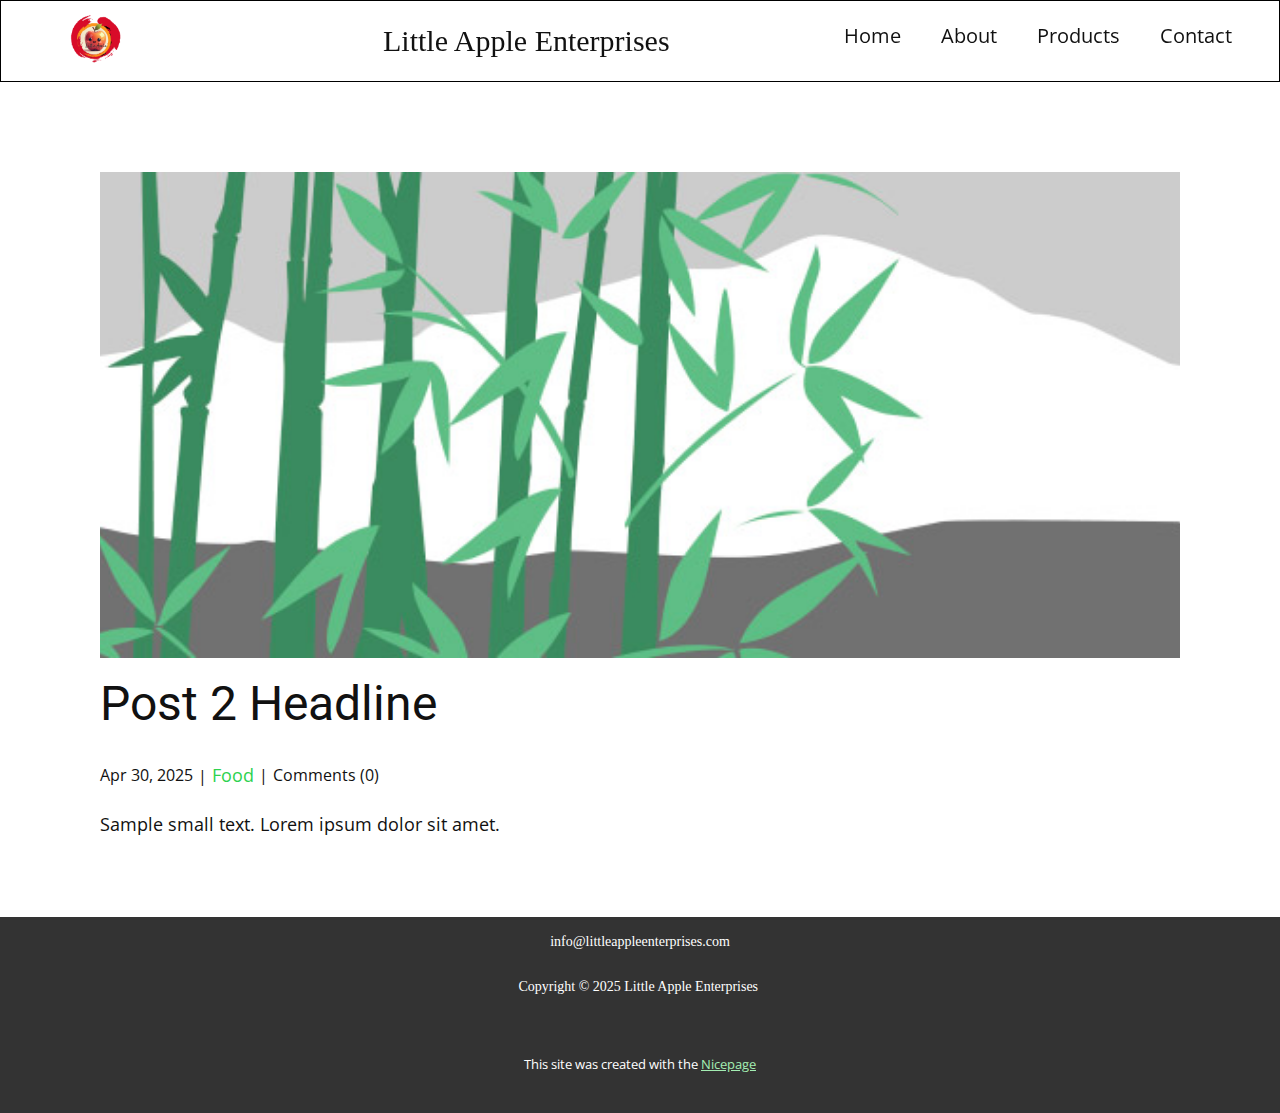
<file: blog/post-1.html>
<!DOCTYPE html>
<html style="font-size: 16px;" lang="en"><head>
    <meta name="viewport" content="width=device-width, initial-scale=1.0">
    <meta charset="utf-8">
    <meta name="keywords" content="Post 1 Headline">
    <meta name="description" content="">
    <title>Post 2 Headline</title>
    <link rel="stylesheet" href="../nicepage.css" media="screen">
<link rel="stylesheet" href="../Post-Template.css" media="screen">
    <script class="u-script" type="text/javascript" src="../jquery.js" defer=""></script>
    <script class="u-script" type="text/javascript" src="../nicepage.js" defer=""></script>
    <meta name="generator" content="Nicepage 7.7.3, nicepage.com">
    
    
    
    <link id="u-theme-google-font" rel="stylesheet" href="https://fonts.googleapis.com/css?family=Roboto:100,100i,300,300i,400,400i,500,500i,700,700i,900,900i|Open+Sans:300,300i,400,400i,500,500i,600,600i,700,700i,800,800i">
    <script type="application/ld+json">{
		"@context": "http://schema.org",
		"@type": "Organization",
		"name": ""
}</script>
    <meta name="theme-color" content="#2ed24f">
  <meta data-intl-tel-input-cdn-path="intlTelInput/"></head>
  <body data-path-to-root="./" data-include-products="false" class="u-body u-xl-mode" data-lang="en"><header class="u-border-1 u-border-black u-clearfix u-header u-sticky u-sticky-74e0 u-valign-middle-lg u-valign-middle-sm u-white u-header" id="header"><style class="u-sticky-style" data-style-id="74e0">.u-sticky-fixed.u-sticky-74e0:before, .u-body.u-sticky-fixed .u-sticky-74e0:before {
borders: top right bottom left !important; border-color: #404040 !important; border-width: 2px !important
}</style><div class="u-clearfix u-sheet u-valign-middle-lg u-valign-middle-sm u-sheet-1">
        <img class="u-enable-responsive u-image u-image-contain u-image-default u-image-1" src="../images/kdjdnfjhf.png" alt="" data-image-width="1280" data-image-height="914" data-animation-name="customAnimationIn" data-animation-duration="2000" data-animation-delay="0">
        <nav class="u-menu u-menu-one-level u-offcanvas u-menu-1">
          <div class="menu-collapse" style="font-size: 1.25rem; letter-spacing: 0px;">
            <a class="u-button-style u-custom-left-right-menu-spacing u-custom-padding-bottom u-custom-top-bottom-menu-spacing u-hamburger-link u-nav-link u-text-active-palette-1-base u-text-hover-palette-2-base u-hamburger-link-1" href="#">
              <svg class="u-svg-link" viewBox="0 0 24 24"><use xlink:href="#menu-hamburger"></use></svg>
              <svg class="u-svg-content" version="1.1" id="menu-hamburger" viewBox="0 0 16 16" x="0px" y="0px" xmlns:xlink="http://www.w3.org/1999/xlink" xmlns="http://www.w3.org/2000/svg"><g><rect y="1" width="16" height="2"></rect><rect y="7" width="16" height="2"></rect><rect y="13" width="16" height="2"></rect>
</g></svg>
            </a>
          </div>
          <div class="u-custom-menu u-nav-container">
            <ul class="u-nav u-unstyled u-nav-1" data-animation-name="fadeIn" data-animation-duration="1000" data-animation-delay="0"><li class="u-nav-item"><a class="u-button-style u-nav-link u-text-active-palette-1-base u-text-hover-palette-2-base" href="../#sec-fa3b" data-page-id="280630064" style="padding: 10px 20px;">Home</a>
</li><li class="u-nav-item"><a class="u-button-style u-nav-link u-text-active-palette-1-base u-text-hover-palette-2-base" href="../#sec-8ee8" data-page-id="280630064" style="padding: 10px 20px;">About</a>
</li><li class="u-nav-item"><a class="u-button-style u-nav-link u-text-active-palette-1-base u-text-hover-palette-2-base" href="../#block-3" data-page-id="280630064" style="padding: 10px 20px;">Products</a>
</li><li class="u-nav-item"><a class="u-button-style u-nav-link u-text-active-palette-1-base u-text-hover-palette-2-base" href="../#block-2" data-page-id="280630064" style="padding: 10px 20px;">Contact</a>
</li></ul>
          </div>
          <div class="u-custom-menu u-nav-container-collapse">
            <div class="u-black u-container-style u-inner-container-layout u-opacity u-opacity-95 u-sidenav">
              <div class="u-inner-container-layout u-sidenav-overflow">
                <div class="u-menu-close"></div>
                <ul class="u-align-center u-nav u-popupmenu-items u-unstyled u-nav-2"><li class="u-nav-item"><a class="u-button-style u-nav-link" href="../#sec-fa3b" data-page-id="280630064">Home</a>
</li><li class="u-nav-item"><a class="u-button-style u-nav-link" href="../#sec-8ee8" data-page-id="280630064">About</a>
</li><li class="u-nav-item"><a class="u-button-style u-nav-link" href="../#block-3" data-page-id="280630064">Products</a>
</li><li class="u-nav-item"><a class="u-button-style u-nav-link" href="../#block-2" data-page-id="280630064">Contact</a>
</li></ul>
              </div>
            </div>
            <div class="u-black u-menu-overlay u-opacity u-opacity-70"></div>
          </div>
        </nav>
        <h1 class="u-align-center u-custom-font u-enable-responsive u-font-georgia u-text u-text-default-lg u-text-default-xl u-text-1" data-animation-name="customAnimationIn" data-animation-duration="2000" data-animation-delay="0">Little Apple Enterprises </h1>
      </div></header>
    <section class="u-align-center u-clearfix u-section-1" id="block-1">
      <div class="u-clearfix u-sheet u-valign-middle-md u-valign-middle-sm u-valign-middle-xs u-sheet-1"><!--post_details--><!--post_details_options_json--><!--{"source":""}--><!--/post_details_options_json--><!--blog_post-->
        <div class="u-container-style u-expanded-width u-post-details u-post-details-1">
          <div class="u-container-layout u-valign-middle u-container-layout-1"><!--blog_post_image-->
            <img alt="" class="u-blog-control u-expanded-width u-image u-image-default u-image-1" src="../images/68f64b9d.jpeg"><!--/blog_post_image--><!--blog_post_header-->
            <h2 class="u-blog-control u-text u-text-1">Post 2 Headline</h2><!--/blog_post_header--><!--blog_post_metadata-->
            <div class="u-blog-control u-metadata u-metadata-1"><!--blog_post_metadata_date--><span class="u-meta-date u-meta-icon">Apr 30, 2025</span><!--/blog_post_metadata_date--><!--blog_post_metadata_category--><span class="u-meta-category u-meta-icon"><a href="../blog/blog.html#/blog-1///1">Food</a></span><!--/blog_post_metadata_category--><!--blog_post_metadata_comments--><span class="u-meta-comments u-meta-icon"><!--blog_post_metadata_comments_content-->Comments (0)<!--/blog_post_metadata_comments_content--></span><!--/blog_post_metadata_comments-->
            </div><!--/blog_post_metadata--><!--blog_post_content-->
            <div class="u-align-justify u-blog-control u-post-content u-text u-text-2 fr-view">
  <p>Sample small text. Lorem ipsum dolor sit amet.</p>
  </div><!--/blog_post_content-->
          </div>
        </div><!--/blog_post--><!--/post_details-->
      </div>
    </section>
    
    
    
    <footer class="u-align-center u-clearfix u-container-align-center u-footer u-grey-80 u-footer" id="footer"><div class="u-clearfix u-sheet u-valign-bottom-lg u-valign-bottom-md u-valign-bottom-sm u-valign-bottom-xs u-valign-middle-xl u-sheet-1">
        <p class="u-custom-font u-font-georgia u-small-text u-text u-text-variant u-text-1">info@littleappleenterprises.com<br>
          <br>Copyright © 2025 Little Apple Enterprises&nbsp;<br>
        </p>
      </div></footer>
    <section class="u-backlink u-clearfix u-grey-80">
      <p class="u-text"><span>This site was created with the </span>
        <a class="u-link" href="https://nicepage.com/" target="_blank" rel="nofollow"><span>Nicepage</span>
        </a>
      </p>
    </section>
  
</body></html>
</file>
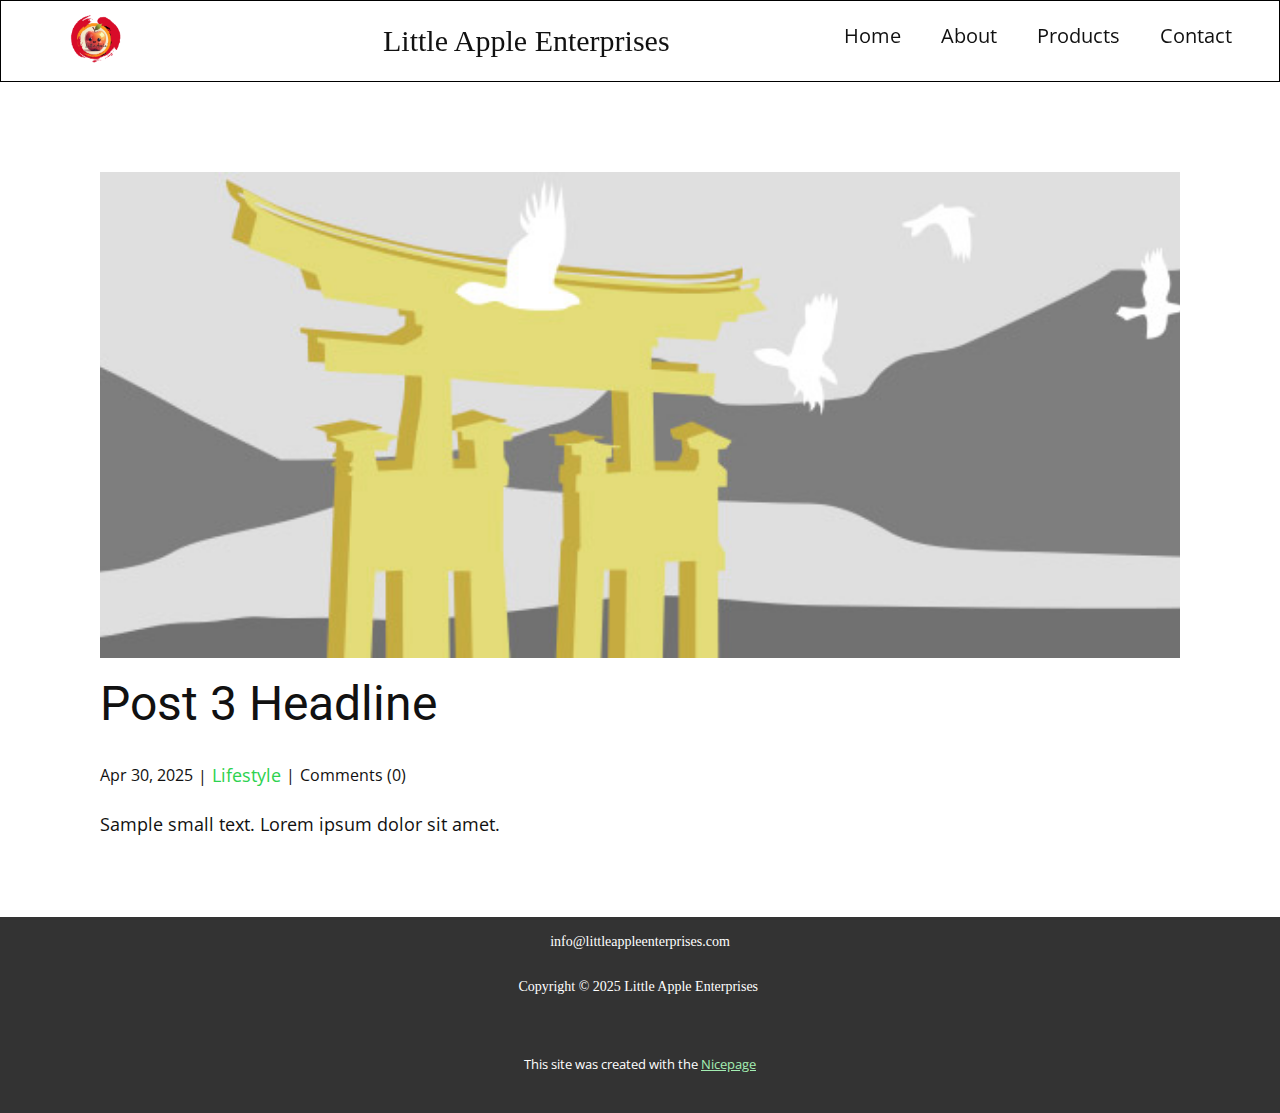
<file: blog/post-2.html>
<!DOCTYPE html>
<html style="font-size: 16px;" lang="en"><head>
    <meta name="viewport" content="width=device-width, initial-scale=1.0">
    <meta charset="utf-8">
    <meta name="keywords" content="Post 1 Headline">
    <meta name="description" content="">
    <title>Post 3 Headline</title>
    <link rel="stylesheet" href="../nicepage.css" media="screen">
<link rel="stylesheet" href="../Post-Template.css" media="screen">
    <script class="u-script" type="text/javascript" src="../jquery.js" defer=""></script>
    <script class="u-script" type="text/javascript" src="../nicepage.js" defer=""></script>
    <meta name="generator" content="Nicepage 7.7.3, nicepage.com">
    
    
    
    <link id="u-theme-google-font" rel="stylesheet" href="https://fonts.googleapis.com/css?family=Roboto:100,100i,300,300i,400,400i,500,500i,700,700i,900,900i|Open+Sans:300,300i,400,400i,500,500i,600,600i,700,700i,800,800i">
    <script type="application/ld+json">{
		"@context": "http://schema.org",
		"@type": "Organization",
		"name": ""
}</script>
    <meta name="theme-color" content="#2ed24f">
  <meta data-intl-tel-input-cdn-path="intlTelInput/"></head>
  <body data-path-to-root="./" data-include-products="false" class="u-body u-xl-mode" data-lang="en"><header class="u-border-1 u-border-black u-clearfix u-header u-sticky u-sticky-74e0 u-valign-middle-lg u-valign-middle-sm u-white u-header" id="header"><style class="u-sticky-style" data-style-id="74e0">.u-sticky-fixed.u-sticky-74e0:before, .u-body.u-sticky-fixed .u-sticky-74e0:before {
borders: top right bottom left !important; border-color: #404040 !important; border-width: 2px !important
}</style><div class="u-clearfix u-sheet u-valign-middle-lg u-valign-middle-sm u-sheet-1">
        <img class="u-enable-responsive u-image u-image-contain u-image-default u-image-1" src="../images/kdjdnfjhf.png" alt="" data-image-width="1280" data-image-height="914" data-animation-name="customAnimationIn" data-animation-duration="2000" data-animation-delay="0">
        <nav class="u-menu u-menu-one-level u-offcanvas u-menu-1">
          <div class="menu-collapse" style="font-size: 1.25rem; letter-spacing: 0px;">
            <a class="u-button-style u-custom-left-right-menu-spacing u-custom-padding-bottom u-custom-top-bottom-menu-spacing u-hamburger-link u-nav-link u-text-active-palette-1-base u-text-hover-palette-2-base u-hamburger-link-1" href="#">
              <svg class="u-svg-link" viewBox="0 0 24 24"><use xlink:href="#menu-hamburger"></use></svg>
              <svg class="u-svg-content" version="1.1" id="menu-hamburger" viewBox="0 0 16 16" x="0px" y="0px" xmlns:xlink="http://www.w3.org/1999/xlink" xmlns="http://www.w3.org/2000/svg"><g><rect y="1" width="16" height="2"></rect><rect y="7" width="16" height="2"></rect><rect y="13" width="16" height="2"></rect>
</g></svg>
            </a>
          </div>
          <div class="u-custom-menu u-nav-container">
            <ul class="u-nav u-unstyled u-nav-1" data-animation-name="fadeIn" data-animation-duration="1000" data-animation-delay="0"><li class="u-nav-item"><a class="u-button-style u-nav-link u-text-active-palette-1-base u-text-hover-palette-2-base" href="../#sec-fa3b" data-page-id="280630064" style="padding: 10px 20px;">Home</a>
</li><li class="u-nav-item"><a class="u-button-style u-nav-link u-text-active-palette-1-base u-text-hover-palette-2-base" href="../#sec-8ee8" data-page-id="280630064" style="padding: 10px 20px;">About</a>
</li><li class="u-nav-item"><a class="u-button-style u-nav-link u-text-active-palette-1-base u-text-hover-palette-2-base" href="../#block-3" data-page-id="280630064" style="padding: 10px 20px;">Products</a>
</li><li class="u-nav-item"><a class="u-button-style u-nav-link u-text-active-palette-1-base u-text-hover-palette-2-base" href="../#block-2" data-page-id="280630064" style="padding: 10px 20px;">Contact</a>
</li></ul>
          </div>
          <div class="u-custom-menu u-nav-container-collapse">
            <div class="u-black u-container-style u-inner-container-layout u-opacity u-opacity-95 u-sidenav">
              <div class="u-inner-container-layout u-sidenav-overflow">
                <div class="u-menu-close"></div>
                <ul class="u-align-center u-nav u-popupmenu-items u-unstyled u-nav-2"><li class="u-nav-item"><a class="u-button-style u-nav-link" href="../#sec-fa3b" data-page-id="280630064">Home</a>
</li><li class="u-nav-item"><a class="u-button-style u-nav-link" href="../#sec-8ee8" data-page-id="280630064">About</a>
</li><li class="u-nav-item"><a class="u-button-style u-nav-link" href="../#block-3" data-page-id="280630064">Products</a>
</li><li class="u-nav-item"><a class="u-button-style u-nav-link" href="../#block-2" data-page-id="280630064">Contact</a>
</li></ul>
              </div>
            </div>
            <div class="u-black u-menu-overlay u-opacity u-opacity-70"></div>
          </div>
        </nav>
        <h1 class="u-align-center u-custom-font u-enable-responsive u-font-georgia u-text u-text-default-lg u-text-default-xl u-text-1" data-animation-name="customAnimationIn" data-animation-duration="2000" data-animation-delay="0">Little Apple Enterprises </h1>
      </div></header>
    <section class="u-align-center u-clearfix u-section-1" id="block-1">
      <div class="u-clearfix u-sheet u-valign-middle-md u-valign-middle-sm u-valign-middle-xs u-sheet-1"><!--post_details--><!--post_details_options_json--><!--{"source":""}--><!--/post_details_options_json--><!--blog_post-->
        <div class="u-container-style u-expanded-width u-post-details u-post-details-1">
          <div class="u-container-layout u-valign-middle u-container-layout-1"><!--blog_post_image-->
            <img alt="" class="u-blog-control u-expanded-width u-image u-image-default u-image-1" src="../images/8ad73f3c.jpeg"><!--/blog_post_image--><!--blog_post_header-->
            <h2 class="u-blog-control u-text u-text-1">Post 3 Headline</h2><!--/blog_post_header--><!--blog_post_metadata-->
            <div class="u-blog-control u-metadata u-metadata-1"><!--blog_post_metadata_date--><span class="u-meta-date u-meta-icon">Apr 30, 2025</span><!--/blog_post_metadata_date--><!--blog_post_metadata_category--><span class="u-meta-category u-meta-icon"><a href="../blog/blog.html#/blog-1///3">Lifestyle</a></span><!--/blog_post_metadata_category--><!--blog_post_metadata_comments--><span class="u-meta-comments u-meta-icon"><!--blog_post_metadata_comments_content-->Comments (0)<!--/blog_post_metadata_comments_content--></span><!--/blog_post_metadata_comments-->
            </div><!--/blog_post_metadata--><!--blog_post_content-->
            <div class="u-align-justify u-blog-control u-post-content u-text u-text-2 fr-view">
  <p>Sample small text. Lorem ipsum dolor sit amet.</p>
  </div><!--/blog_post_content-->
          </div>
        </div><!--/blog_post--><!--/post_details-->
      </div>
    </section>
    
    
    
    <footer class="u-align-center u-clearfix u-container-align-center u-footer u-grey-80 u-footer" id="footer"><div class="u-clearfix u-sheet u-valign-bottom-lg u-valign-bottom-md u-valign-bottom-sm u-valign-bottom-xs u-valign-middle-xl u-sheet-1">
        <p class="u-custom-font u-font-georgia u-small-text u-text u-text-variant u-text-1">info@littleappleenterprises.com<br>
          <br>Copyright © 2025 Little Apple Enterprises&nbsp;<br>
        </p>
      </div></footer>
    <section class="u-backlink u-clearfix u-grey-80">
      <p class="u-text"><span>This site was created with the </span>
        <a class="u-link" href="https://nicepage.com/" target="_blank" rel="nofollow"><span>Nicepage</span>
        </a>
      </p>
    </section>
  
</body></html>
</file>
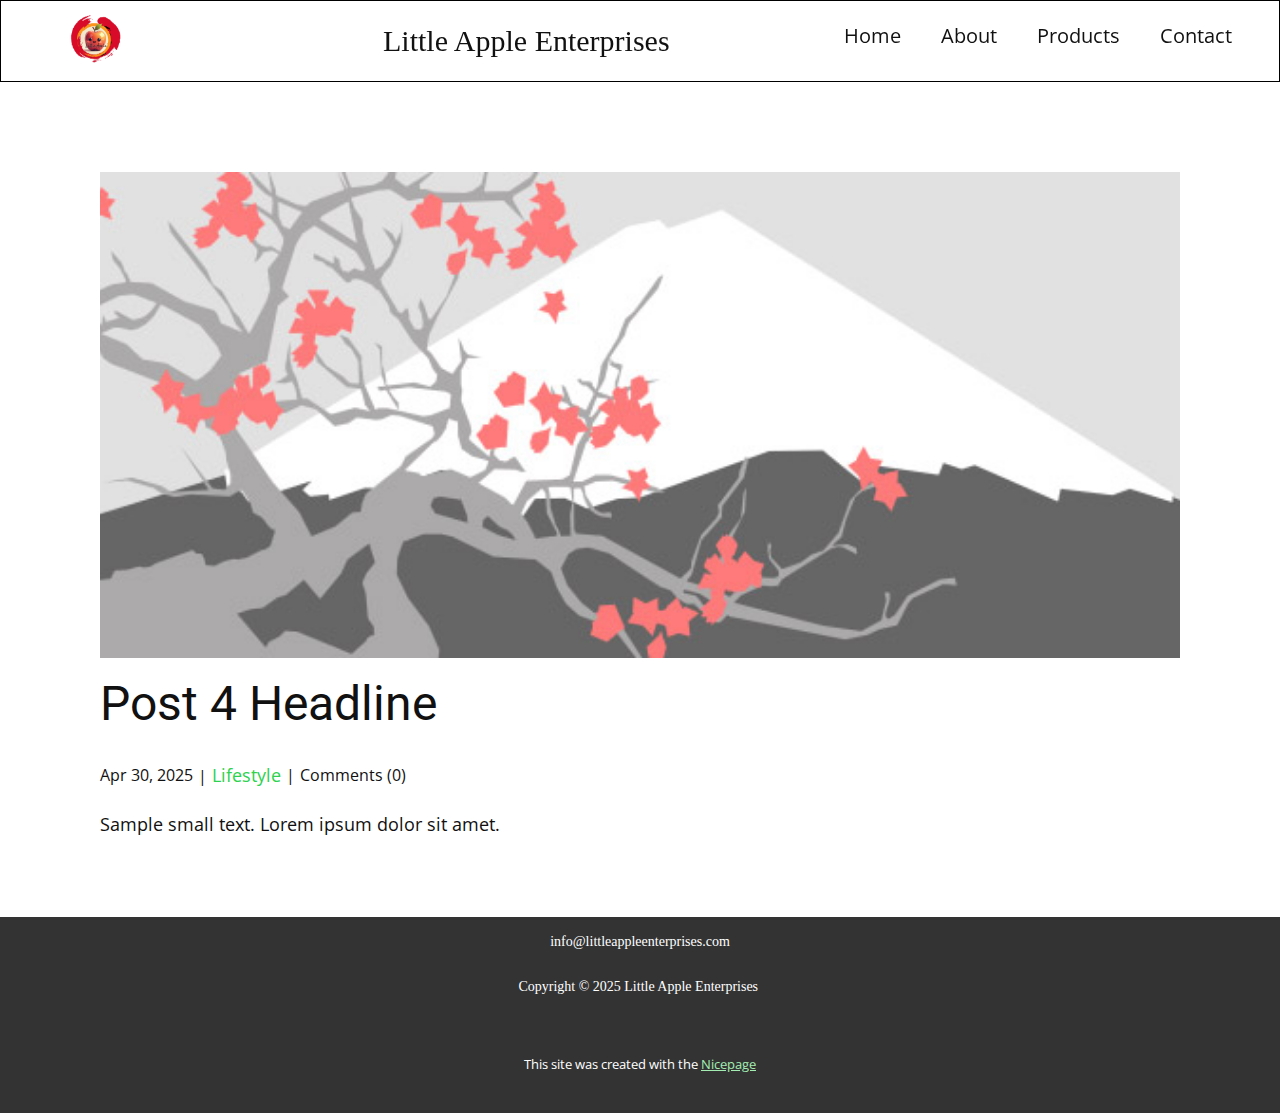
<file: blog/post-3.html>
<!DOCTYPE html>
<html style="font-size: 16px;" lang="en"><head>
    <meta name="viewport" content="width=device-width, initial-scale=1.0">
    <meta charset="utf-8">
    <meta name="keywords" content="Post 1 Headline">
    <meta name="description" content="">
    <title>Post 4 Headline</title>
    <link rel="stylesheet" href="../nicepage.css" media="screen">
<link rel="stylesheet" href="../Post-Template.css" media="screen">
    <script class="u-script" type="text/javascript" src="../jquery.js" defer=""></script>
    <script class="u-script" type="text/javascript" src="../nicepage.js" defer=""></script>
    <meta name="generator" content="Nicepage 7.7.3, nicepage.com">
    
    
    
    <link id="u-theme-google-font" rel="stylesheet" href="https://fonts.googleapis.com/css?family=Roboto:100,100i,300,300i,400,400i,500,500i,700,700i,900,900i|Open+Sans:300,300i,400,400i,500,500i,600,600i,700,700i,800,800i">
    <script type="application/ld+json">{
		"@context": "http://schema.org",
		"@type": "Organization",
		"name": ""
}</script>
    <meta name="theme-color" content="#2ed24f">
  <meta data-intl-tel-input-cdn-path="intlTelInput/"></head>
  <body data-path-to-root="./" data-include-products="false" class="u-body u-xl-mode" data-lang="en"><header class="u-border-1 u-border-black u-clearfix u-header u-sticky u-sticky-74e0 u-valign-middle-lg u-valign-middle-sm u-white u-header" id="header"><style class="u-sticky-style" data-style-id="74e0">.u-sticky-fixed.u-sticky-74e0:before, .u-body.u-sticky-fixed .u-sticky-74e0:before {
borders: top right bottom left !important; border-color: #404040 !important; border-width: 2px !important
}</style><div class="u-clearfix u-sheet u-valign-middle-lg u-valign-middle-sm u-sheet-1">
        <img class="u-enable-responsive u-image u-image-contain u-image-default u-image-1" src="../images/kdjdnfjhf.png" alt="" data-image-width="1280" data-image-height="914" data-animation-name="customAnimationIn" data-animation-duration="2000" data-animation-delay="0">
        <nav class="u-menu u-menu-one-level u-offcanvas u-menu-1">
          <div class="menu-collapse" style="font-size: 1.25rem; letter-spacing: 0px;">
            <a class="u-button-style u-custom-left-right-menu-spacing u-custom-padding-bottom u-custom-top-bottom-menu-spacing u-hamburger-link u-nav-link u-text-active-palette-1-base u-text-hover-palette-2-base u-hamburger-link-1" href="#">
              <svg class="u-svg-link" viewBox="0 0 24 24"><use xlink:href="#menu-hamburger"></use></svg>
              <svg class="u-svg-content" version="1.1" id="menu-hamburger" viewBox="0 0 16 16" x="0px" y="0px" xmlns:xlink="http://www.w3.org/1999/xlink" xmlns="http://www.w3.org/2000/svg"><g><rect y="1" width="16" height="2"></rect><rect y="7" width="16" height="2"></rect><rect y="13" width="16" height="2"></rect>
</g></svg>
            </a>
          </div>
          <div class="u-custom-menu u-nav-container">
            <ul class="u-nav u-unstyled u-nav-1" data-animation-name="fadeIn" data-animation-duration="1000" data-animation-delay="0"><li class="u-nav-item"><a class="u-button-style u-nav-link u-text-active-palette-1-base u-text-hover-palette-2-base" href="../#sec-fa3b" data-page-id="280630064" style="padding: 10px 20px;">Home</a>
</li><li class="u-nav-item"><a class="u-button-style u-nav-link u-text-active-palette-1-base u-text-hover-palette-2-base" href="../#sec-8ee8" data-page-id="280630064" style="padding: 10px 20px;">About</a>
</li><li class="u-nav-item"><a class="u-button-style u-nav-link u-text-active-palette-1-base u-text-hover-palette-2-base" href="../#block-3" data-page-id="280630064" style="padding: 10px 20px;">Products</a>
</li><li class="u-nav-item"><a class="u-button-style u-nav-link u-text-active-palette-1-base u-text-hover-palette-2-base" href="../#block-2" data-page-id="280630064" style="padding: 10px 20px;">Contact</a>
</li></ul>
          </div>
          <div class="u-custom-menu u-nav-container-collapse">
            <div class="u-black u-container-style u-inner-container-layout u-opacity u-opacity-95 u-sidenav">
              <div class="u-inner-container-layout u-sidenav-overflow">
                <div class="u-menu-close"></div>
                <ul class="u-align-center u-nav u-popupmenu-items u-unstyled u-nav-2"><li class="u-nav-item"><a class="u-button-style u-nav-link" href="../#sec-fa3b" data-page-id="280630064">Home</a>
</li><li class="u-nav-item"><a class="u-button-style u-nav-link" href="../#sec-8ee8" data-page-id="280630064">About</a>
</li><li class="u-nav-item"><a class="u-button-style u-nav-link" href="../#block-3" data-page-id="280630064">Products</a>
</li><li class="u-nav-item"><a class="u-button-style u-nav-link" href="../#block-2" data-page-id="280630064">Contact</a>
</li></ul>
              </div>
            </div>
            <div class="u-black u-menu-overlay u-opacity u-opacity-70"></div>
          </div>
        </nav>
        <h1 class="u-align-center u-custom-font u-enable-responsive u-font-georgia u-text u-text-default-lg u-text-default-xl u-text-1" data-animation-name="customAnimationIn" data-animation-duration="2000" data-animation-delay="0">Little Apple Enterprises </h1>
      </div></header>
    <section class="u-align-center u-clearfix u-section-1" id="block-1">
      <div class="u-clearfix u-sheet u-valign-middle-md u-valign-middle-sm u-valign-middle-xs u-sheet-1"><!--post_details--><!--post_details_options_json--><!--{"source":""}--><!--/post_details_options_json--><!--blog_post-->
        <div class="u-container-style u-expanded-width u-post-details u-post-details-1">
          <div class="u-container-layout u-valign-middle u-container-layout-1"><!--blog_post_image-->
            <img alt="" class="u-blog-control u-expanded-width u-image u-image-default u-image-1" src="../images/0fd3416c.jpeg"><!--/blog_post_image--><!--blog_post_header-->
            <h2 class="u-blog-control u-text u-text-1">Post 4 Headline</h2><!--/blog_post_header--><!--blog_post_metadata-->
            <div class="u-blog-control u-metadata u-metadata-1"><!--blog_post_metadata_date--><span class="u-meta-date u-meta-icon">Apr 30, 2025</span><!--/blog_post_metadata_date--><!--blog_post_metadata_category--><span class="u-meta-category u-meta-icon"><a href="../blog/blog.html#/blog-1///3">Lifestyle</a></span><!--/blog_post_metadata_category--><!--blog_post_metadata_comments--><span class="u-meta-comments u-meta-icon"><!--blog_post_metadata_comments_content-->Comments (0)<!--/blog_post_metadata_comments_content--></span><!--/blog_post_metadata_comments-->
            </div><!--/blog_post_metadata--><!--blog_post_content-->
            <div class="u-align-justify u-blog-control u-post-content u-text u-text-2 fr-view">
  <p>Sample small text. Lorem ipsum dolor sit amet.</p>
  </div><!--/blog_post_content-->
          </div>
        </div><!--/blog_post--><!--/post_details-->
      </div>
    </section>
    
    
    
    <footer class="u-align-center u-clearfix u-container-align-center u-footer u-grey-80 u-footer" id="footer"><div class="u-clearfix u-sheet u-valign-bottom-lg u-valign-bottom-md u-valign-bottom-sm u-valign-bottom-xs u-valign-middle-xl u-sheet-1">
        <p class="u-custom-font u-font-georgia u-small-text u-text u-text-variant u-text-1">info@littleappleenterprises.com<br>
          <br>Copyright © 2025 Little Apple Enterprises&nbsp;<br>
        </p>
      </div></footer>
    <section class="u-backlink u-clearfix u-grey-80">
      <p class="u-text"><span>This site was created with the </span>
        <a class="u-link" href="https://nicepage.com/" target="_blank" rel="nofollow"><span>Nicepage</span>
        </a>
      </p>
    </section>
  
</body></html>
</file>
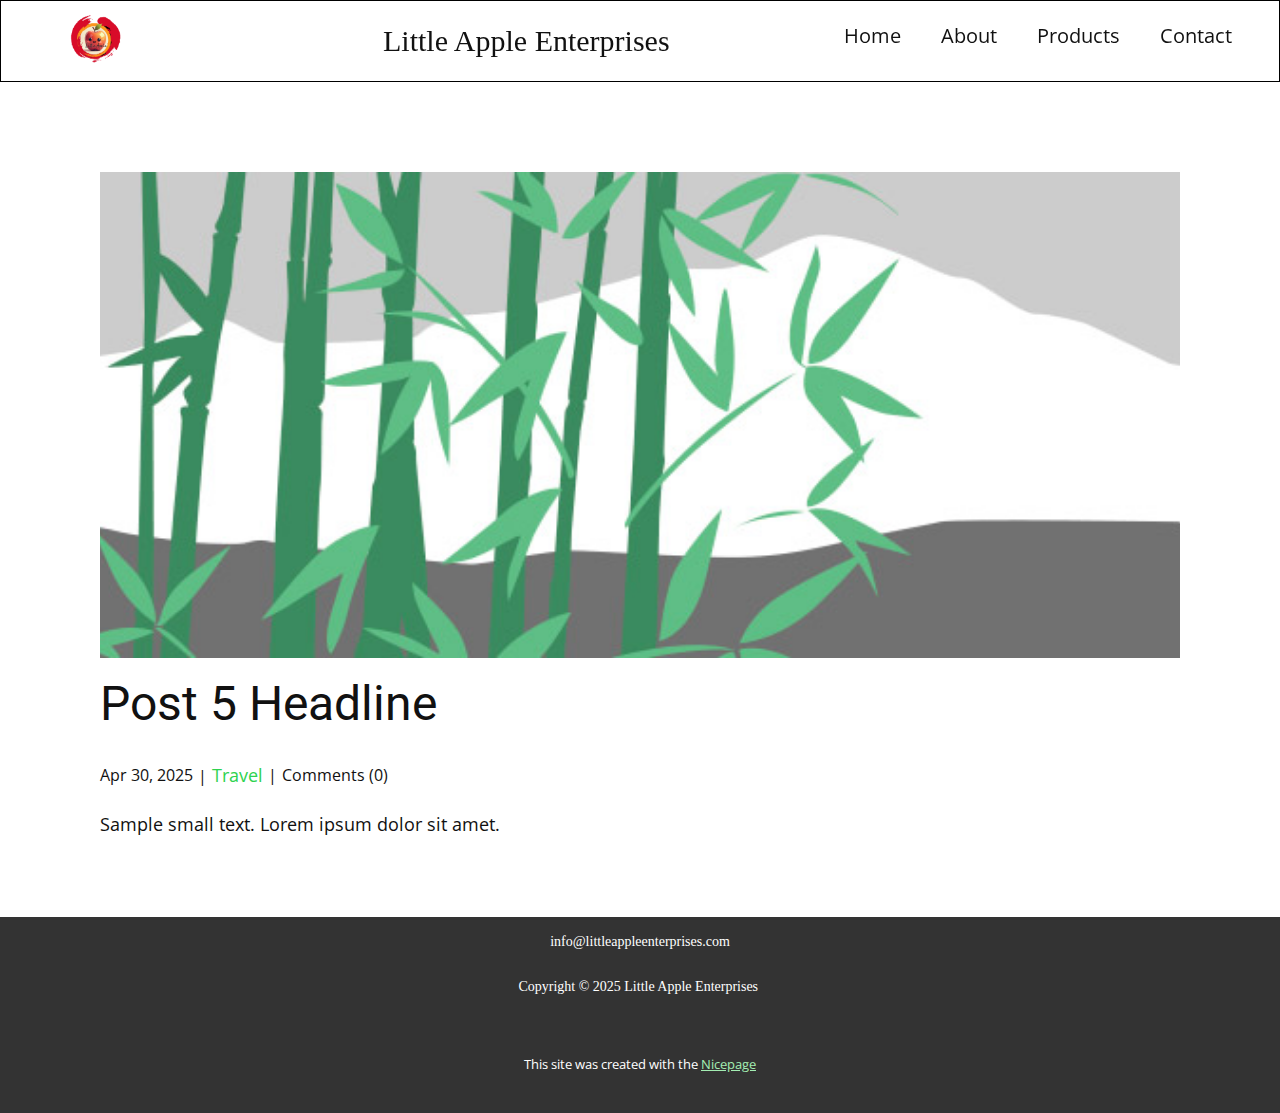
<file: blog/post-4.html>
<!DOCTYPE html>
<html style="font-size: 16px;" lang="en"><head>
    <meta name="viewport" content="width=device-width, initial-scale=1.0">
    <meta charset="utf-8">
    <meta name="keywords" content="Post 1 Headline">
    <meta name="description" content="">
    <title>Post 5 Headline</title>
    <link rel="stylesheet" href="../nicepage.css" media="screen">
<link rel="stylesheet" href="../Post-Template.css" media="screen">
    <script class="u-script" type="text/javascript" src="../jquery.js" defer=""></script>
    <script class="u-script" type="text/javascript" src="../nicepage.js" defer=""></script>
    <meta name="generator" content="Nicepage 7.7.3, nicepage.com">
    
    
    
    <link id="u-theme-google-font" rel="stylesheet" href="https://fonts.googleapis.com/css?family=Roboto:100,100i,300,300i,400,400i,500,500i,700,700i,900,900i|Open+Sans:300,300i,400,400i,500,500i,600,600i,700,700i,800,800i">
    <script type="application/ld+json">{
		"@context": "http://schema.org",
		"@type": "Organization",
		"name": ""
}</script>
    <meta name="theme-color" content="#2ed24f">
  <meta data-intl-tel-input-cdn-path="intlTelInput/"></head>
  <body data-path-to-root="./" data-include-products="false" class="u-body u-xl-mode" data-lang="en"><header class="u-border-1 u-border-black u-clearfix u-header u-sticky u-sticky-74e0 u-valign-middle-lg u-valign-middle-sm u-white u-header" id="header"><style class="u-sticky-style" data-style-id="74e0">.u-sticky-fixed.u-sticky-74e0:before, .u-body.u-sticky-fixed .u-sticky-74e0:before {
borders: top right bottom left !important; border-color: #404040 !important; border-width: 2px !important
}</style><div class="u-clearfix u-sheet u-valign-middle-lg u-valign-middle-sm u-sheet-1">
        <img class="u-enable-responsive u-image u-image-contain u-image-default u-image-1" src="../images/kdjdnfjhf.png" alt="" data-image-width="1280" data-image-height="914" data-animation-name="customAnimationIn" data-animation-duration="2000" data-animation-delay="0">
        <nav class="u-menu u-menu-one-level u-offcanvas u-menu-1">
          <div class="menu-collapse" style="font-size: 1.25rem; letter-spacing: 0px;">
            <a class="u-button-style u-custom-left-right-menu-spacing u-custom-padding-bottom u-custom-top-bottom-menu-spacing u-hamburger-link u-nav-link u-text-active-palette-1-base u-text-hover-palette-2-base u-hamburger-link-1" href="#">
              <svg class="u-svg-link" viewBox="0 0 24 24"><use xlink:href="#menu-hamburger"></use></svg>
              <svg class="u-svg-content" version="1.1" id="menu-hamburger" viewBox="0 0 16 16" x="0px" y="0px" xmlns:xlink="http://www.w3.org/1999/xlink" xmlns="http://www.w3.org/2000/svg"><g><rect y="1" width="16" height="2"></rect><rect y="7" width="16" height="2"></rect><rect y="13" width="16" height="2"></rect>
</g></svg>
            </a>
          </div>
          <div class="u-custom-menu u-nav-container">
            <ul class="u-nav u-unstyled u-nav-1" data-animation-name="fadeIn" data-animation-duration="1000" data-animation-delay="0"><li class="u-nav-item"><a class="u-button-style u-nav-link u-text-active-palette-1-base u-text-hover-palette-2-base" href="../#sec-fa3b" data-page-id="280630064" style="padding: 10px 20px;">Home</a>
</li><li class="u-nav-item"><a class="u-button-style u-nav-link u-text-active-palette-1-base u-text-hover-palette-2-base" href="../#sec-8ee8" data-page-id="280630064" style="padding: 10px 20px;">About</a>
</li><li class="u-nav-item"><a class="u-button-style u-nav-link u-text-active-palette-1-base u-text-hover-palette-2-base" href="../#block-3" data-page-id="280630064" style="padding: 10px 20px;">Products</a>
</li><li class="u-nav-item"><a class="u-button-style u-nav-link u-text-active-palette-1-base u-text-hover-palette-2-base" href="../#block-2" data-page-id="280630064" style="padding: 10px 20px;">Contact</a>
</li></ul>
          </div>
          <div class="u-custom-menu u-nav-container-collapse">
            <div class="u-black u-container-style u-inner-container-layout u-opacity u-opacity-95 u-sidenav">
              <div class="u-inner-container-layout u-sidenav-overflow">
                <div class="u-menu-close"></div>
                <ul class="u-align-center u-nav u-popupmenu-items u-unstyled u-nav-2"><li class="u-nav-item"><a class="u-button-style u-nav-link" href="../#sec-fa3b" data-page-id="280630064">Home</a>
</li><li class="u-nav-item"><a class="u-button-style u-nav-link" href="../#sec-8ee8" data-page-id="280630064">About</a>
</li><li class="u-nav-item"><a class="u-button-style u-nav-link" href="../#block-3" data-page-id="280630064">Products</a>
</li><li class="u-nav-item"><a class="u-button-style u-nav-link" href="../#block-2" data-page-id="280630064">Contact</a>
</li></ul>
              </div>
            </div>
            <div class="u-black u-menu-overlay u-opacity u-opacity-70"></div>
          </div>
        </nav>
        <h1 class="u-align-center u-custom-font u-enable-responsive u-font-georgia u-text u-text-default-lg u-text-default-xl u-text-1" data-animation-name="customAnimationIn" data-animation-duration="2000" data-animation-delay="0">Little Apple Enterprises </h1>
      </div></header>
    <section class="u-align-center u-clearfix u-section-1" id="block-1">
      <div class="u-clearfix u-sheet u-valign-middle-md u-valign-middle-sm u-valign-middle-xs u-sheet-1"><!--post_details--><!--post_details_options_json--><!--{"source":""}--><!--/post_details_options_json--><!--blog_post-->
        <div class="u-container-style u-expanded-width u-post-details u-post-details-1">
          <div class="u-container-layout u-valign-middle u-container-layout-1"><!--blog_post_image-->
            <img alt="" class="u-blog-control u-expanded-width u-image u-image-default u-image-1" src="../images/68f64b9d.jpeg"><!--/blog_post_image--><!--blog_post_header-->
            <h2 class="u-blog-control u-text u-text-1">Post 5 Headline</h2><!--/blog_post_header--><!--blog_post_metadata-->
            <div class="u-blog-control u-metadata u-metadata-1"><!--blog_post_metadata_date--><span class="u-meta-date u-meta-icon">Apr 30, 2025</span><!--/blog_post_metadata_date--><!--blog_post_metadata_category--><span class="u-meta-category u-meta-icon"><a href="../blog/blog.html#/blog-1///2">Travel</a></span><!--/blog_post_metadata_category--><!--blog_post_metadata_comments--><span class="u-meta-comments u-meta-icon"><!--blog_post_metadata_comments_content-->Comments (0)<!--/blog_post_metadata_comments_content--></span><!--/blog_post_metadata_comments-->
            </div><!--/blog_post_metadata--><!--blog_post_content-->
            <div class="u-align-justify u-blog-control u-post-content u-text u-text-2 fr-view">
  <p>Sample small text. Lorem ipsum dolor sit amet.</p>
  </div><!--/blog_post_content-->
          </div>
        </div><!--/blog_post--><!--/post_details-->
      </div>
    </section>
    
    
    
    <footer class="u-align-center u-clearfix u-container-align-center u-footer u-grey-80 u-footer" id="footer"><div class="u-clearfix u-sheet u-valign-bottom-lg u-valign-bottom-md u-valign-bottom-sm u-valign-bottom-xs u-valign-middle-xl u-sheet-1">
        <p class="u-custom-font u-font-georgia u-small-text u-text u-text-variant u-text-1">info@littleappleenterprises.com<br>
          <br>Copyright © 2025 Little Apple Enterprises&nbsp;<br>
        </p>
      </div></footer>
    <section class="u-backlink u-clearfix u-grey-80">
      <p class="u-text"><span>This site was created with the </span>
        <a class="u-link" href="https://nicepage.com/" target="_blank" rel="nofollow"><span>Nicepage</span>
        </a>
      </p>
    </section>
  
</body></html>
</file>
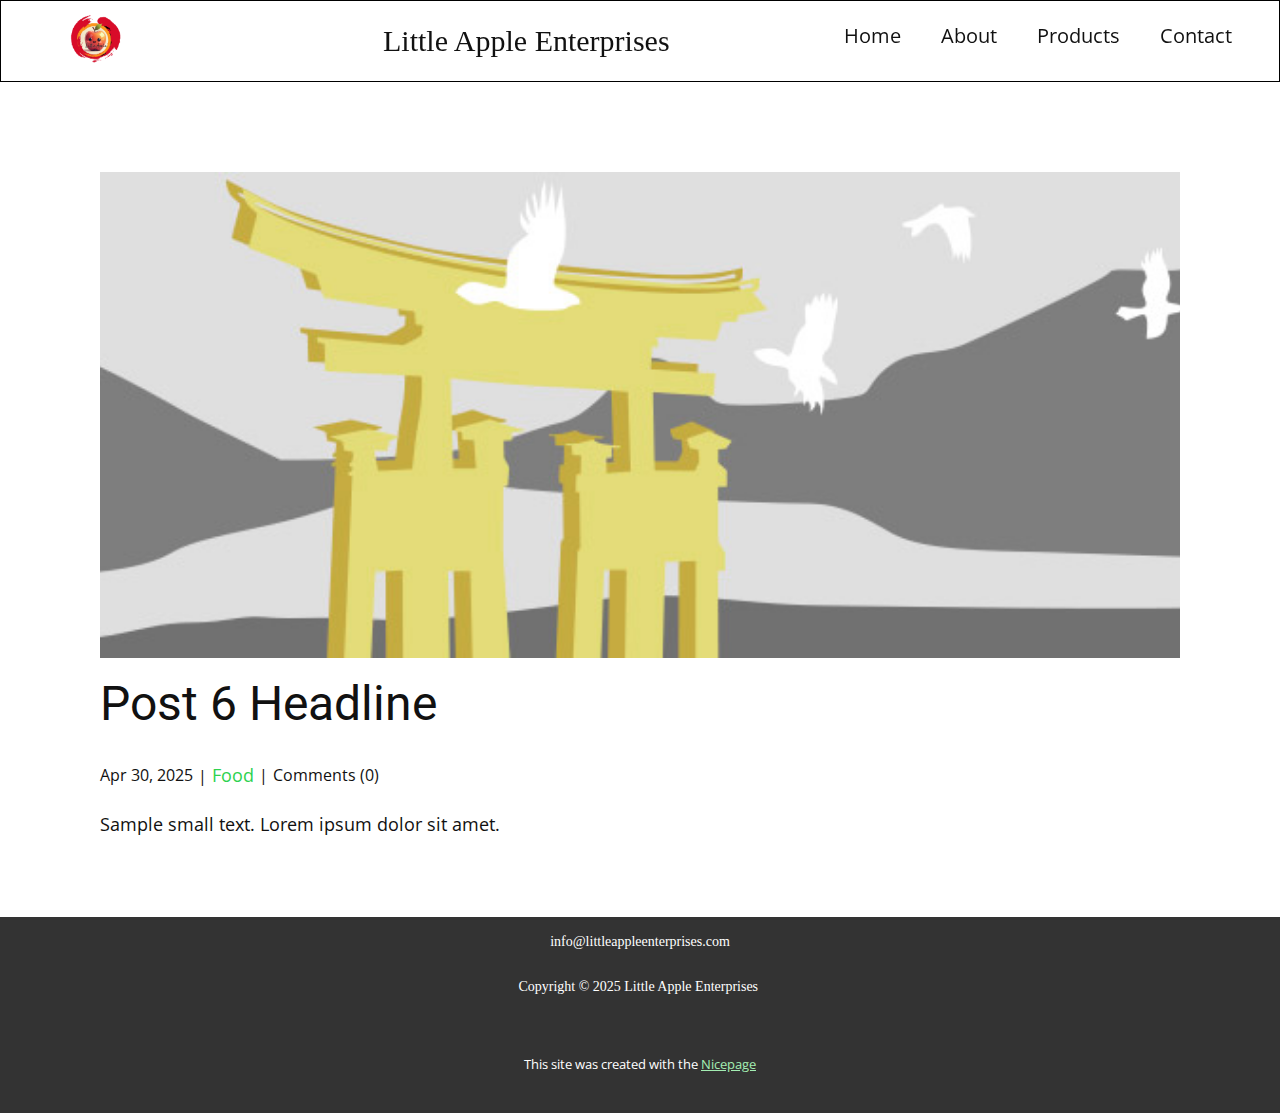
<file: blog/post-5.html>
<!DOCTYPE html>
<html style="font-size: 16px;" lang="en"><head>
    <meta name="viewport" content="width=device-width, initial-scale=1.0">
    <meta charset="utf-8">
    <meta name="keywords" content="Post 1 Headline">
    <meta name="description" content="">
    <title>Post 6 Headline</title>
    <link rel="stylesheet" href="../nicepage.css" media="screen">
<link rel="stylesheet" href="../Post-Template.css" media="screen">
    <script class="u-script" type="text/javascript" src="../jquery.js" defer=""></script>
    <script class="u-script" type="text/javascript" src="../nicepage.js" defer=""></script>
    <meta name="generator" content="Nicepage 7.7.3, nicepage.com">
    
    
    
    <link id="u-theme-google-font" rel="stylesheet" href="https://fonts.googleapis.com/css?family=Roboto:100,100i,300,300i,400,400i,500,500i,700,700i,900,900i|Open+Sans:300,300i,400,400i,500,500i,600,600i,700,700i,800,800i">
    <script type="application/ld+json">{
		"@context": "http://schema.org",
		"@type": "Organization",
		"name": ""
}</script>
    <meta name="theme-color" content="#2ed24f">
  <meta data-intl-tel-input-cdn-path="intlTelInput/"></head>
  <body data-path-to-root="./" data-include-products="false" class="u-body u-xl-mode" data-lang="en"><header class="u-border-1 u-border-black u-clearfix u-header u-sticky u-sticky-74e0 u-valign-middle-lg u-valign-middle-sm u-white u-header" id="header"><style class="u-sticky-style" data-style-id="74e0">.u-sticky-fixed.u-sticky-74e0:before, .u-body.u-sticky-fixed .u-sticky-74e0:before {
borders: top right bottom left !important; border-color: #404040 !important; border-width: 2px !important
}</style><div class="u-clearfix u-sheet u-valign-middle-lg u-valign-middle-sm u-sheet-1">
        <img class="u-enable-responsive u-image u-image-contain u-image-default u-image-1" src="../images/kdjdnfjhf.png" alt="" data-image-width="1280" data-image-height="914" data-animation-name="customAnimationIn" data-animation-duration="2000" data-animation-delay="0">
        <nav class="u-menu u-menu-one-level u-offcanvas u-menu-1">
          <div class="menu-collapse" style="font-size: 1.25rem; letter-spacing: 0px;">
            <a class="u-button-style u-custom-left-right-menu-spacing u-custom-padding-bottom u-custom-top-bottom-menu-spacing u-hamburger-link u-nav-link u-text-active-palette-1-base u-text-hover-palette-2-base u-hamburger-link-1" href="#">
              <svg class="u-svg-link" viewBox="0 0 24 24"><use xlink:href="#menu-hamburger"></use></svg>
              <svg class="u-svg-content" version="1.1" id="menu-hamburger" viewBox="0 0 16 16" x="0px" y="0px" xmlns:xlink="http://www.w3.org/1999/xlink" xmlns="http://www.w3.org/2000/svg"><g><rect y="1" width="16" height="2"></rect><rect y="7" width="16" height="2"></rect><rect y="13" width="16" height="2"></rect>
</g></svg>
            </a>
          </div>
          <div class="u-custom-menu u-nav-container">
            <ul class="u-nav u-unstyled u-nav-1" data-animation-name="fadeIn" data-animation-duration="1000" data-animation-delay="0"><li class="u-nav-item"><a class="u-button-style u-nav-link u-text-active-palette-1-base u-text-hover-palette-2-base" href="../#sec-fa3b" data-page-id="280630064" style="padding: 10px 20px;">Home</a>
</li><li class="u-nav-item"><a class="u-button-style u-nav-link u-text-active-palette-1-base u-text-hover-palette-2-base" href="../#sec-8ee8" data-page-id="280630064" style="padding: 10px 20px;">About</a>
</li><li class="u-nav-item"><a class="u-button-style u-nav-link u-text-active-palette-1-base u-text-hover-palette-2-base" href="../#block-3" data-page-id="280630064" style="padding: 10px 20px;">Products</a>
</li><li class="u-nav-item"><a class="u-button-style u-nav-link u-text-active-palette-1-base u-text-hover-palette-2-base" href="../#block-2" data-page-id="280630064" style="padding: 10px 20px;">Contact</a>
</li></ul>
          </div>
          <div class="u-custom-menu u-nav-container-collapse">
            <div class="u-black u-container-style u-inner-container-layout u-opacity u-opacity-95 u-sidenav">
              <div class="u-inner-container-layout u-sidenav-overflow">
                <div class="u-menu-close"></div>
                <ul class="u-align-center u-nav u-popupmenu-items u-unstyled u-nav-2"><li class="u-nav-item"><a class="u-button-style u-nav-link" href="../#sec-fa3b" data-page-id="280630064">Home</a>
</li><li class="u-nav-item"><a class="u-button-style u-nav-link" href="../#sec-8ee8" data-page-id="280630064">About</a>
</li><li class="u-nav-item"><a class="u-button-style u-nav-link" href="../#block-3" data-page-id="280630064">Products</a>
</li><li class="u-nav-item"><a class="u-button-style u-nav-link" href="../#block-2" data-page-id="280630064">Contact</a>
</li></ul>
              </div>
            </div>
            <div class="u-black u-menu-overlay u-opacity u-opacity-70"></div>
          </div>
        </nav>
        <h1 class="u-align-center u-custom-font u-enable-responsive u-font-georgia u-text u-text-default-lg u-text-default-xl u-text-1" data-animation-name="customAnimationIn" data-animation-duration="2000" data-animation-delay="0">Little Apple Enterprises </h1>
      </div></header>
    <section class="u-align-center u-clearfix u-section-1" id="block-1">
      <div class="u-clearfix u-sheet u-valign-middle-md u-valign-middle-sm u-valign-middle-xs u-sheet-1"><!--post_details--><!--post_details_options_json--><!--{"source":""}--><!--/post_details_options_json--><!--blog_post-->
        <div class="u-container-style u-expanded-width u-post-details u-post-details-1">
          <div class="u-container-layout u-valign-middle u-container-layout-1"><!--blog_post_image-->
            <img alt="" class="u-blog-control u-expanded-width u-image u-image-default u-image-1" src="../images/8ad73f3c.jpeg"><!--/blog_post_image--><!--blog_post_header-->
            <h2 class="u-blog-control u-text u-text-1">Post 6 Headline</h2><!--/blog_post_header--><!--blog_post_metadata-->
            <div class="u-blog-control u-metadata u-metadata-1"><!--blog_post_metadata_date--><span class="u-meta-date u-meta-icon">Apr 30, 2025</span><!--/blog_post_metadata_date--><!--blog_post_metadata_category--><span class="u-meta-category u-meta-icon"><a href="../blog/blog.html#/blog-1///1">Food</a></span><!--/blog_post_metadata_category--><!--blog_post_metadata_comments--><span class="u-meta-comments u-meta-icon"><!--blog_post_metadata_comments_content-->Comments (0)<!--/blog_post_metadata_comments_content--></span><!--/blog_post_metadata_comments-->
            </div><!--/blog_post_metadata--><!--blog_post_content-->
            <div class="u-align-justify u-blog-control u-post-content u-text u-text-2 fr-view">
  <p>Sample small text. Lorem ipsum dolor sit amet.</p>
  </div><!--/blog_post_content-->
          </div>
        </div><!--/blog_post--><!--/post_details-->
      </div>
    </section>
    
    
    
    <footer class="u-align-center u-clearfix u-container-align-center u-footer u-grey-80 u-footer" id="footer"><div class="u-clearfix u-sheet u-valign-bottom-lg u-valign-bottom-md u-valign-bottom-sm u-valign-bottom-xs u-valign-middle-xl u-sheet-1">
        <p class="u-custom-font u-font-georgia u-small-text u-text u-text-variant u-text-1">info@littleappleenterprises.com<br>
          <br>Copyright © 2025 Little Apple Enterprises&nbsp;<br>
        </p>
      </div></footer>
    <section class="u-backlink u-clearfix u-grey-80">
      <p class="u-text"><span>This site was created with the </span>
        <a class="u-link" href="https://nicepage.com/" target="_blank" rel="nofollow"><span>Nicepage</span>
        </a>
      </p>
    </section>
  
</body></html>
</file>
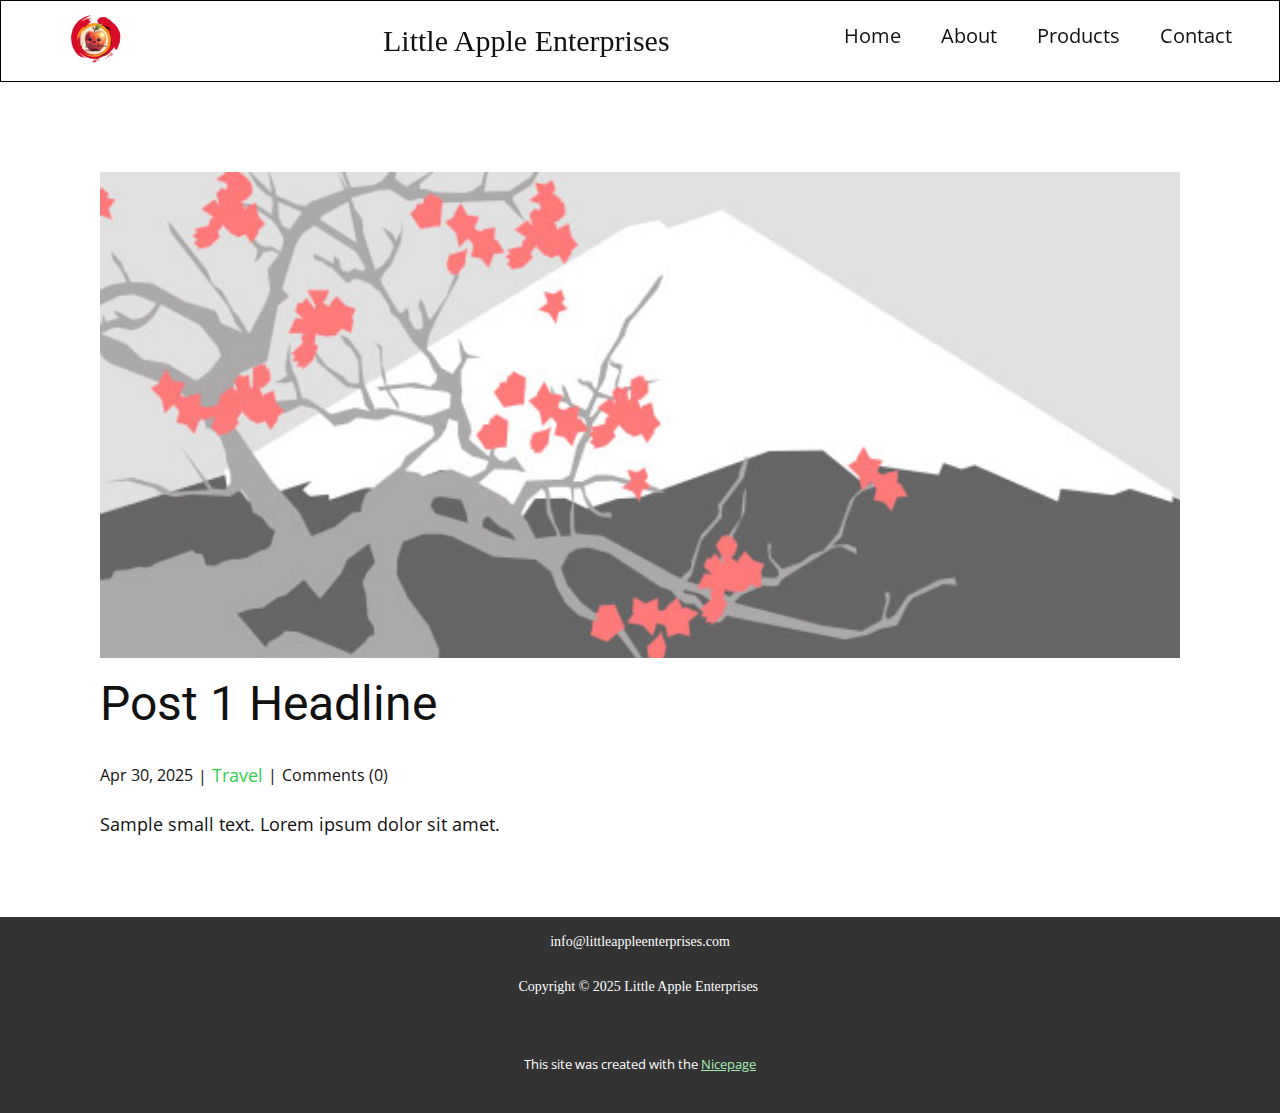
<file: blog/post.html>
<!DOCTYPE html>
<html style="font-size: 16px;" lang="en"><head>
    <meta name="viewport" content="width=device-width, initial-scale=1.0">
    <meta charset="utf-8">
    <meta name="keywords" content="Post 1 Headline">
    <meta name="description" content="">
    <title>Post 1 Headline</title>
    <link rel="stylesheet" href="../nicepage.css" media="screen">
<link rel="stylesheet" href="../Post-Template.css" media="screen">
    <script class="u-script" type="text/javascript" src="../jquery.js" defer=""></script>
    <script class="u-script" type="text/javascript" src="../nicepage.js" defer=""></script>
    <meta name="generator" content="Nicepage 7.7.3, nicepage.com">
    
    
    
    <link id="u-theme-google-font" rel="stylesheet" href="https://fonts.googleapis.com/css?family=Roboto:100,100i,300,300i,400,400i,500,500i,700,700i,900,900i|Open+Sans:300,300i,400,400i,500,500i,600,600i,700,700i,800,800i">
    <script type="application/ld+json">{
		"@context": "http://schema.org",
		"@type": "Organization",
		"name": ""
}</script>
    <meta name="theme-color" content="#2ed24f">
  <meta data-intl-tel-input-cdn-path="intlTelInput/"></head>
  <body data-path-to-root="./" data-include-products="false" class="u-body u-xl-mode" data-lang="en"><header class="u-border-1 u-border-black u-clearfix u-header u-sticky u-sticky-74e0 u-valign-middle-lg u-valign-middle-sm u-white u-header" id="header"><style class="u-sticky-style" data-style-id="74e0">.u-sticky-fixed.u-sticky-74e0:before, .u-body.u-sticky-fixed .u-sticky-74e0:before {
borders: top right bottom left !important; border-color: #404040 !important; border-width: 2px !important
}</style><div class="u-clearfix u-sheet u-valign-middle-lg u-valign-middle-sm u-sheet-1">
        <img class="u-enable-responsive u-image u-image-contain u-image-default u-image-1" src="../images/kdjdnfjhf.png" alt="" data-image-width="1280" data-image-height="914" data-animation-name="customAnimationIn" data-animation-duration="2000" data-animation-delay="0">
        <nav class="u-menu u-menu-one-level u-offcanvas u-menu-1">
          <div class="menu-collapse" style="font-size: 1.25rem; letter-spacing: 0px;">
            <a class="u-button-style u-custom-left-right-menu-spacing u-custom-padding-bottom u-custom-top-bottom-menu-spacing u-hamburger-link u-nav-link u-text-active-palette-1-base u-text-hover-palette-2-base u-hamburger-link-1" href="#">
              <svg class="u-svg-link" viewBox="0 0 24 24"><use xlink:href="#menu-hamburger"></use></svg>
              <svg class="u-svg-content" version="1.1" id="menu-hamburger" viewBox="0 0 16 16" x="0px" y="0px" xmlns:xlink="http://www.w3.org/1999/xlink" xmlns="http://www.w3.org/2000/svg"><g><rect y="1" width="16" height="2"></rect><rect y="7" width="16" height="2"></rect><rect y="13" width="16" height="2"></rect>
</g></svg>
            </a>
          </div>
          <div class="u-custom-menu u-nav-container">
            <ul class="u-nav u-unstyled u-nav-1" data-animation-name="fadeIn" data-animation-duration="1000" data-animation-delay="0"><li class="u-nav-item"><a class="u-button-style u-nav-link u-text-active-palette-1-base u-text-hover-palette-2-base" href="../#sec-fa3b" data-page-id="280630064" style="padding: 10px 20px;">Home</a>
</li><li class="u-nav-item"><a class="u-button-style u-nav-link u-text-active-palette-1-base u-text-hover-palette-2-base" href="../#sec-8ee8" data-page-id="280630064" style="padding: 10px 20px;">About</a>
</li><li class="u-nav-item"><a class="u-button-style u-nav-link u-text-active-palette-1-base u-text-hover-palette-2-base" href="../#block-3" data-page-id="280630064" style="padding: 10px 20px;">Products</a>
</li><li class="u-nav-item"><a class="u-button-style u-nav-link u-text-active-palette-1-base u-text-hover-palette-2-base" href="../#block-2" data-page-id="280630064" style="padding: 10px 20px;">Contact</a>
</li></ul>
          </div>
          <div class="u-custom-menu u-nav-container-collapse">
            <div class="u-black u-container-style u-inner-container-layout u-opacity u-opacity-95 u-sidenav">
              <div class="u-inner-container-layout u-sidenav-overflow">
                <div class="u-menu-close"></div>
                <ul class="u-align-center u-nav u-popupmenu-items u-unstyled u-nav-2"><li class="u-nav-item"><a class="u-button-style u-nav-link" href="../#sec-fa3b" data-page-id="280630064">Home</a>
</li><li class="u-nav-item"><a class="u-button-style u-nav-link" href="../#sec-8ee8" data-page-id="280630064">About</a>
</li><li class="u-nav-item"><a class="u-button-style u-nav-link" href="../#block-3" data-page-id="280630064">Products</a>
</li><li class="u-nav-item"><a class="u-button-style u-nav-link" href="../#block-2" data-page-id="280630064">Contact</a>
</li></ul>
              </div>
            </div>
            <div class="u-black u-menu-overlay u-opacity u-opacity-70"></div>
          </div>
        </nav>
        <h1 class="u-align-center u-custom-font u-enable-responsive u-font-georgia u-text u-text-default-lg u-text-default-xl u-text-1" data-animation-name="customAnimationIn" data-animation-duration="2000" data-animation-delay="0">Little Apple Enterprises </h1>
      </div></header>
    <section class="u-align-center u-clearfix u-section-1" id="block-1">
      <div class="u-clearfix u-sheet u-valign-middle-md u-valign-middle-sm u-valign-middle-xs u-sheet-1"><!--post_details--><!--post_details_options_json--><!--{"source":""}--><!--/post_details_options_json--><!--blog_post-->
        <div class="u-container-style u-expanded-width u-post-details u-post-details-1">
          <div class="u-container-layout u-valign-middle u-container-layout-1"><!--blog_post_image-->
            <img alt="" class="u-blog-control u-expanded-width u-image u-image-default u-image-1" src="../images/0fd3416c.jpeg"><!--/blog_post_image--><!--blog_post_header-->
            <h2 class="u-blog-control u-text u-text-1">Post 1 Headline</h2><!--/blog_post_header--><!--blog_post_metadata-->
            <div class="u-blog-control u-metadata u-metadata-1"><!--blog_post_metadata_date--><span class="u-meta-date u-meta-icon">Apr 30, 2025</span><!--/blog_post_metadata_date--><!--blog_post_metadata_category--><span class="u-meta-category u-meta-icon"><a href="../blog/blog.html#/blog-1///2">Travel</a></span><!--/blog_post_metadata_category--><!--blog_post_metadata_comments--><span class="u-meta-comments u-meta-icon"><!--blog_post_metadata_comments_content-->Comments (0)<!--/blog_post_metadata_comments_content--></span><!--/blog_post_metadata_comments-->
            </div><!--/blog_post_metadata--><!--blog_post_content-->
            <div class="u-align-justify u-blog-control u-post-content u-text u-text-2 fr-view">
  <p>Sample small text. Lorem ipsum dolor sit amet.</p>
  </div><!--/blog_post_content-->
          </div>
        </div><!--/blog_post--><!--/post_details-->
      </div>
    </section>
    
    
    
    <footer class="u-align-center u-clearfix u-container-align-center u-footer u-grey-80 u-footer" id="footer"><div class="u-clearfix u-sheet u-valign-bottom-lg u-valign-bottom-md u-valign-bottom-sm u-valign-bottom-xs u-valign-middle-xl u-sheet-1">
        <p class="u-custom-font u-font-georgia u-small-text u-text u-text-variant u-text-1">info@littleappleenterprises.com<br>
          <br>Copyright © 2025 Little Apple Enterprises&nbsp;<br>
        </p>
      </div></footer>
    <section class="u-backlink u-clearfix u-grey-80">
      <p class="u-text"><span>This site was created with the </span>
        <a class="u-link" href="https://nicepage.com/" target="_blank" rel="nofollow"><span>Nicepage</span>
        </a>
      </p>
    </section>
  
</body></html>
</file>
